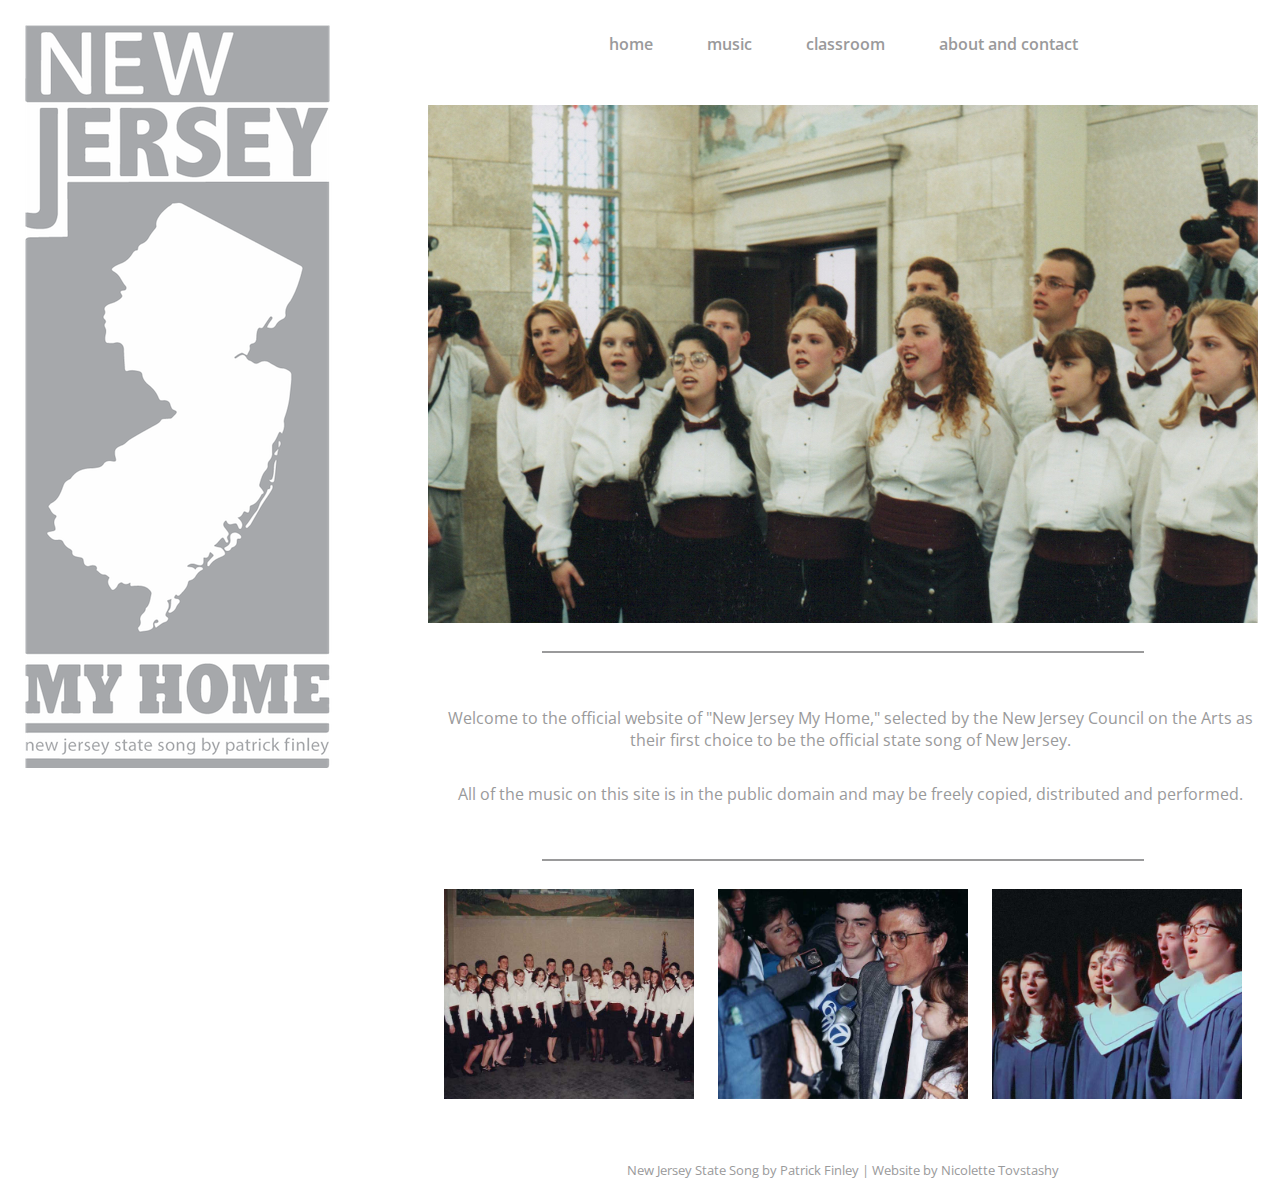
<file: index.html>
<!DOCTYPE html>
<html>
 <head>
  <meta charset="UTF-8">
   <meta name="viewport" content="width=device-width, initial-scale=1">  
  <title>New Jersey My Home</title>
  <link href='https://fonts.googleapis.com/css?family=Open+Sans:400,300italic,300,400italic,600,600italic,700,700italic,800,800italic' rel='stylesheet' type='text/css'>
  <link rel="stylesheet" href="../main.css" type="text/css">
   <link rel='shortcut icon' type='image/x-icon' href='/favicon.ico' />
 </head>
 <body>
  <div id="all">
    <div class="inflow">
      <div class="positioner"><!-- may not be needed: see notes below-->
        <div class="fixed"><img src="../images/njmhlogorev.png"></div>
      </div>
    </div>
<!--      <div id="banner">
        <img id="njmhlogorev" src="../images/njmhlogorev.png">
      </div> -->
      <div id="spacer">
      </div>
      <div id="content">    
        <div id="navbar">
          <ul>
            <li><a href="index.html">home</a></li>
            <li><a href="music.html">music</a></li>
            <li><a href="classroom.html">classroom</a></li>
            <li><a href="contact.html">about and contact</a></li>
          </ul>
        </div>

          <img id="imgdiv" src="../images/sliderimg3.jpg">

          <hr>
          <div id="welcometxt">
            <p>Welcome to the official website of "New Jersey My Home," selected by the New Jersey Council on the Arts as their first choice to be the official state song of New Jersey.</p>

            <p>All of the music on this site is in the public domain and may be freely copied, distributed and performed.</p>
          </div>
          <hr>

          <div id="threeimgs">
            <div>
              <img class="threeimgs" src="../images/group.jpg">             
            </div>
            <div>
              <img class="threeimgs" src="../images/Untitled-1.jpg">           
            </div>
            <div>
              <img class="threeimgs" src="../images/Untitled-4.jpg">
            </div>
          </div>
        <div id="footer">
        <p>New Jersey State Song by Patrick Finley  |  Website by Nicolette Tovstashy</p>
        </div>
      </div>
    </div>
 </body>
</html>
</file>
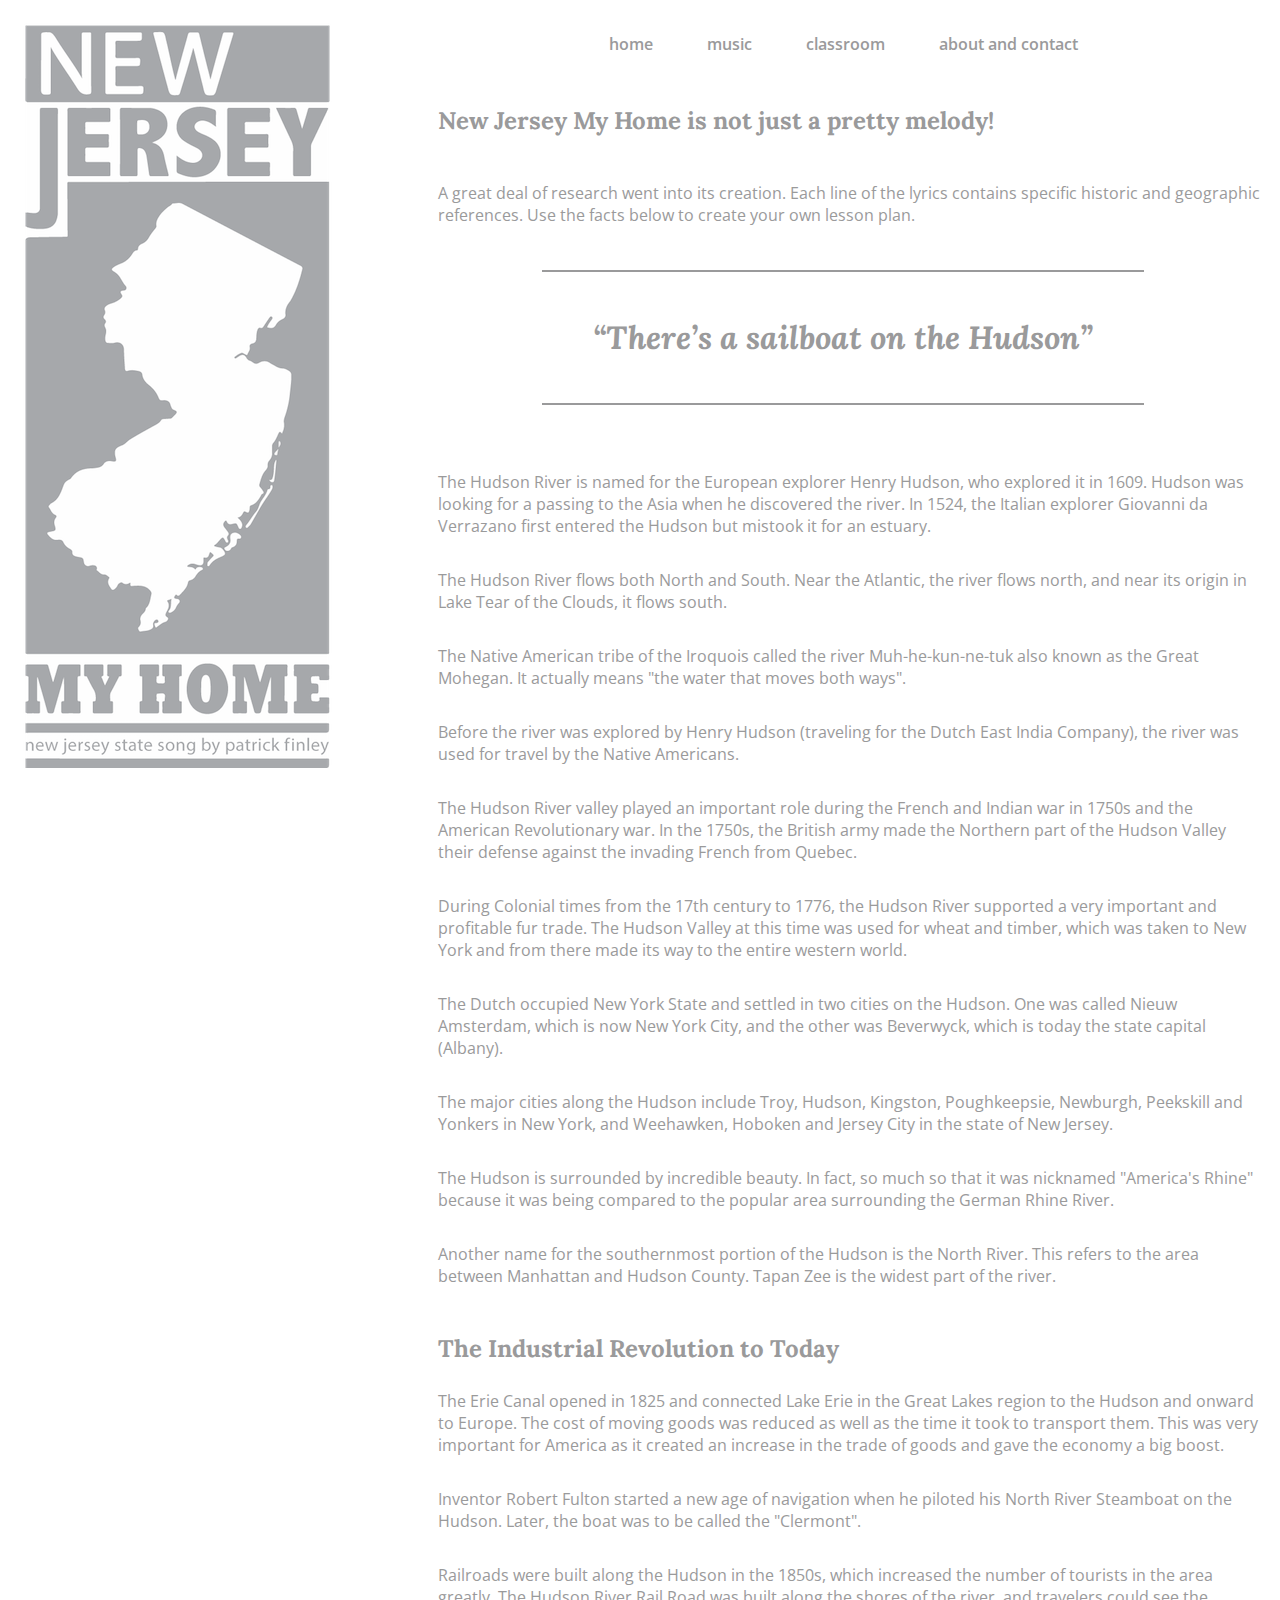
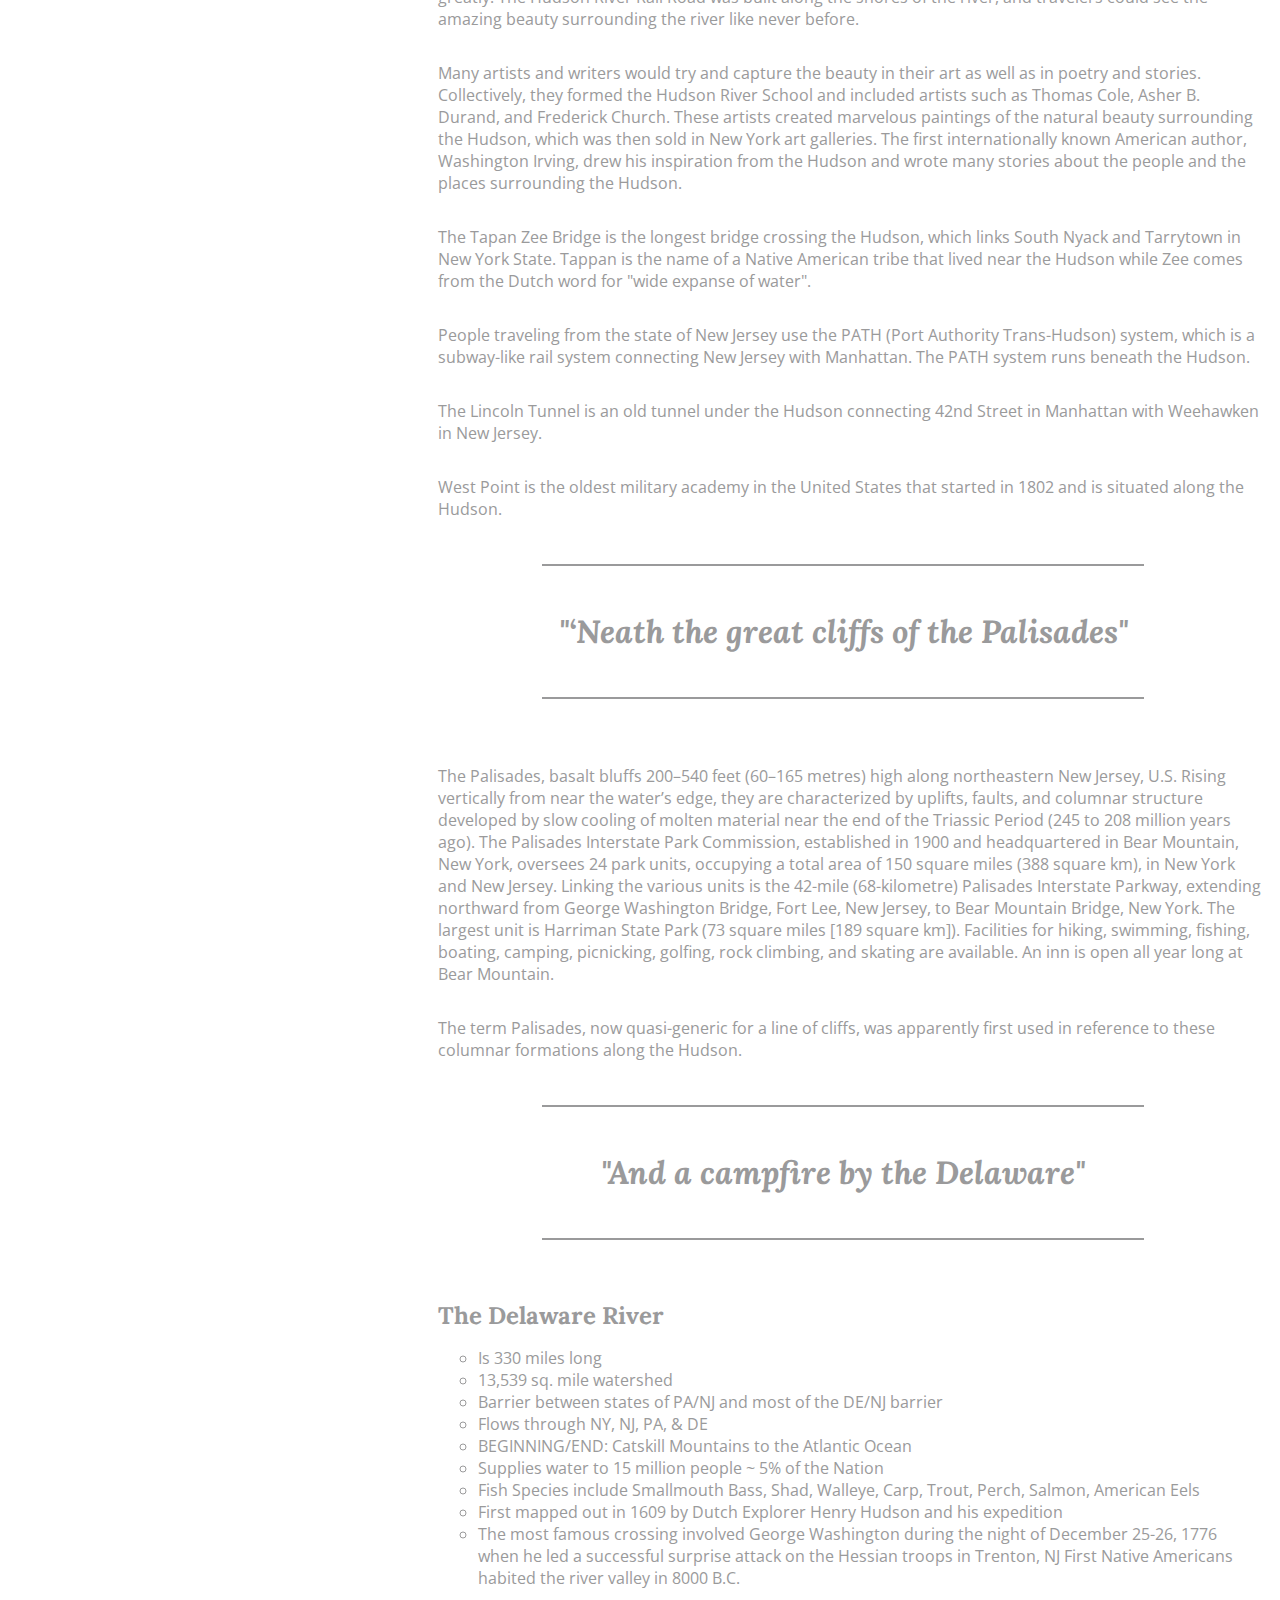
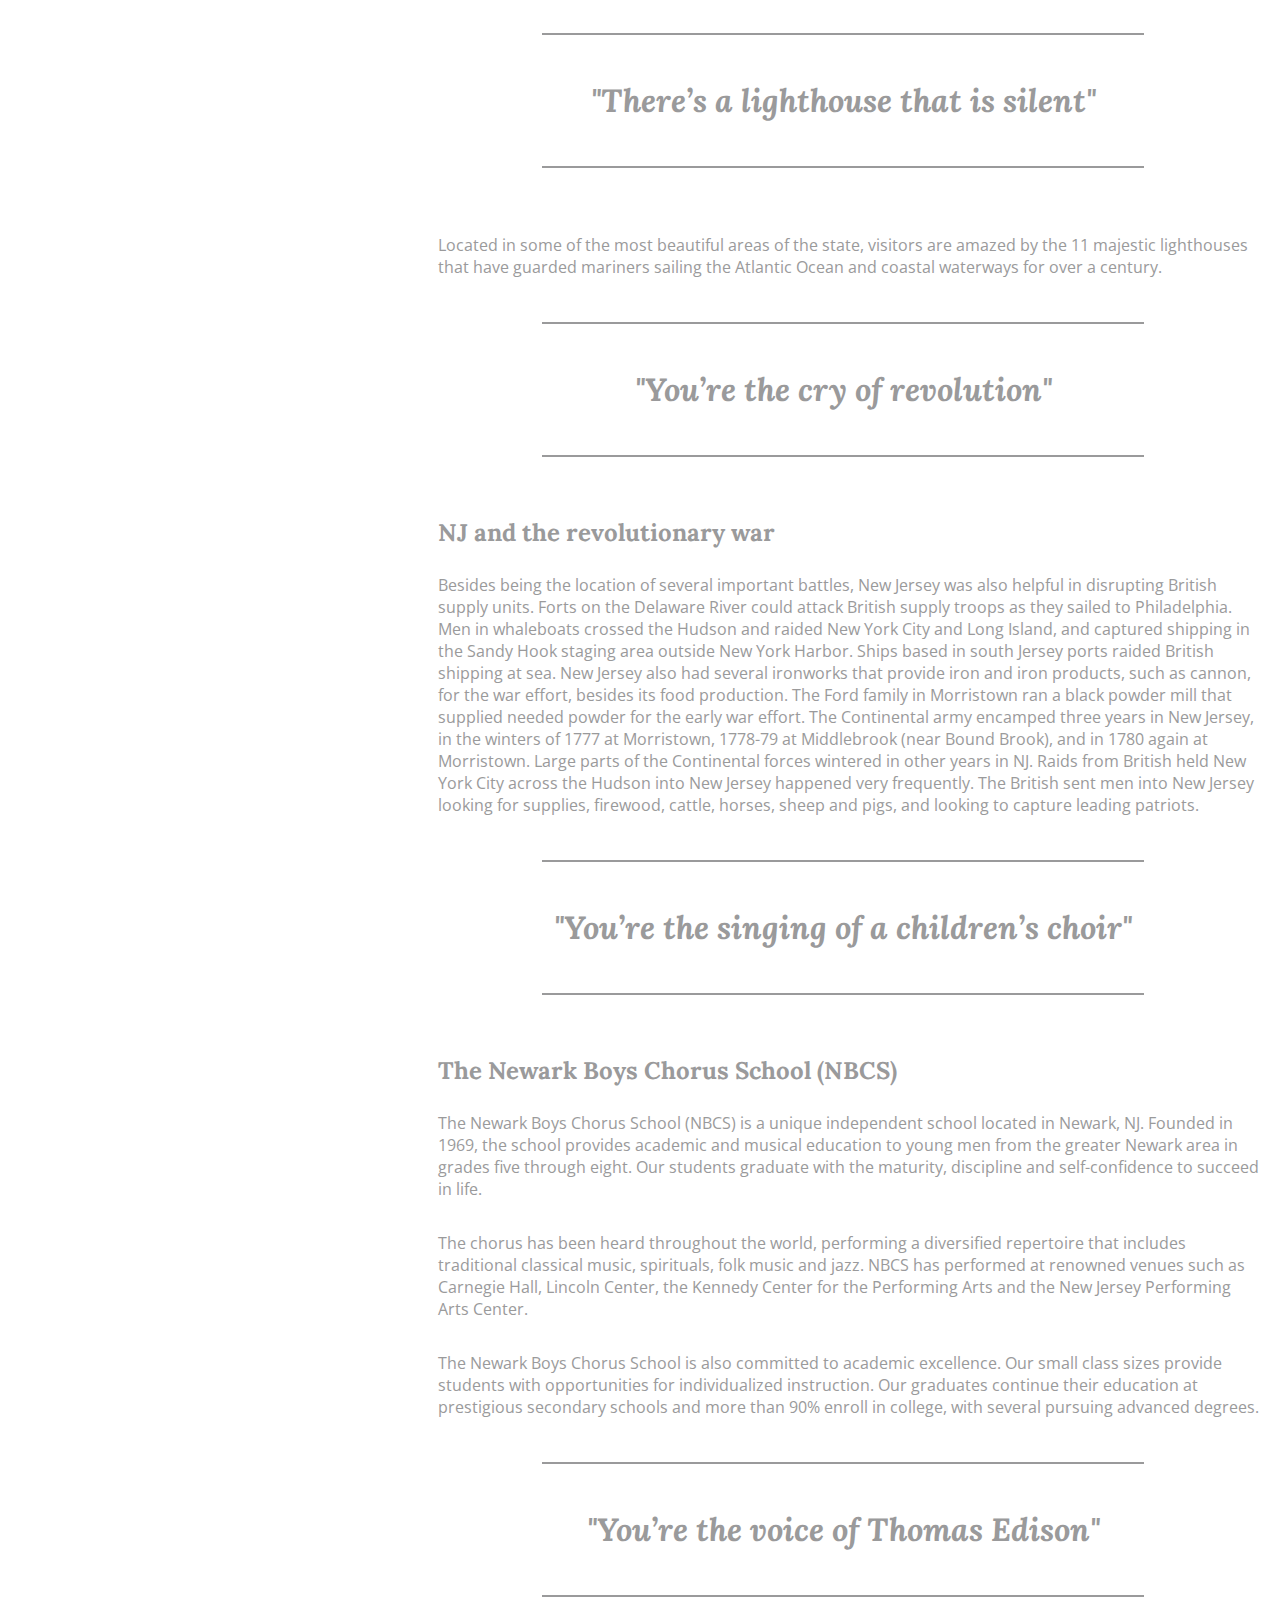
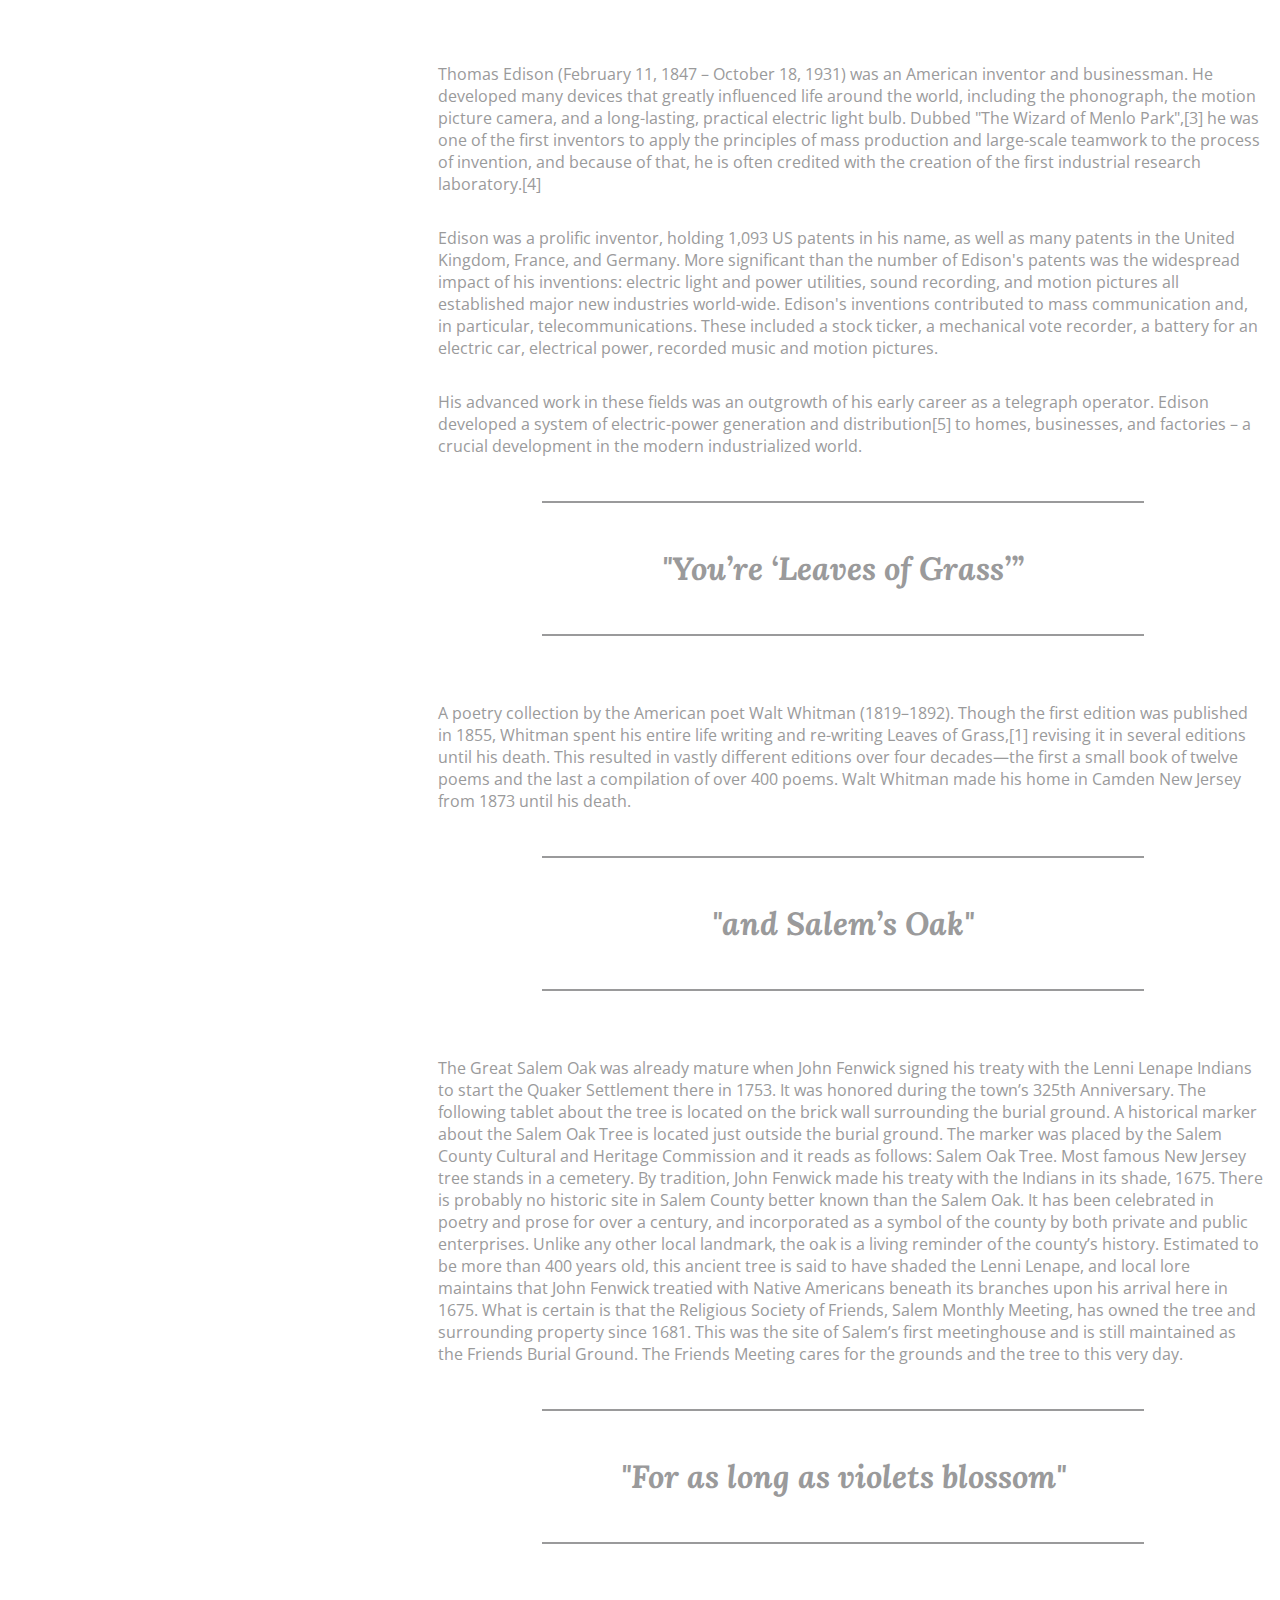
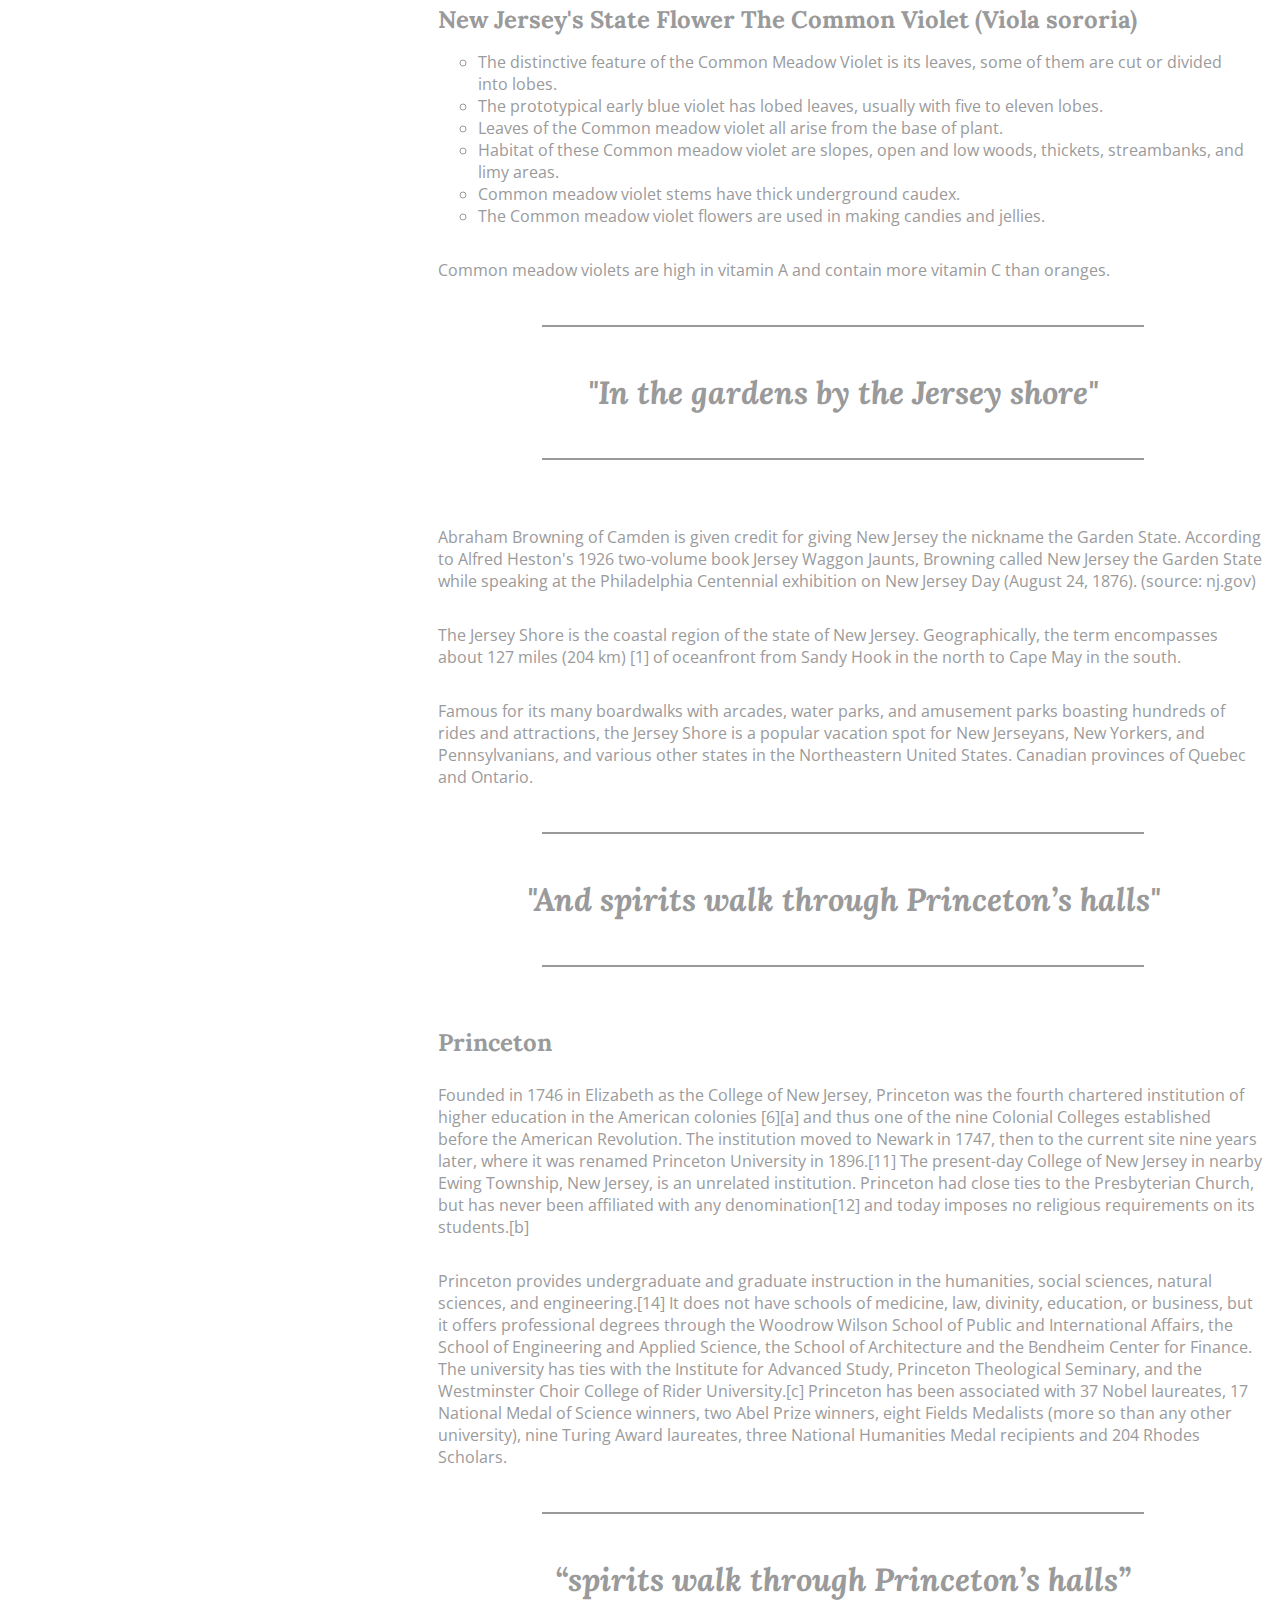
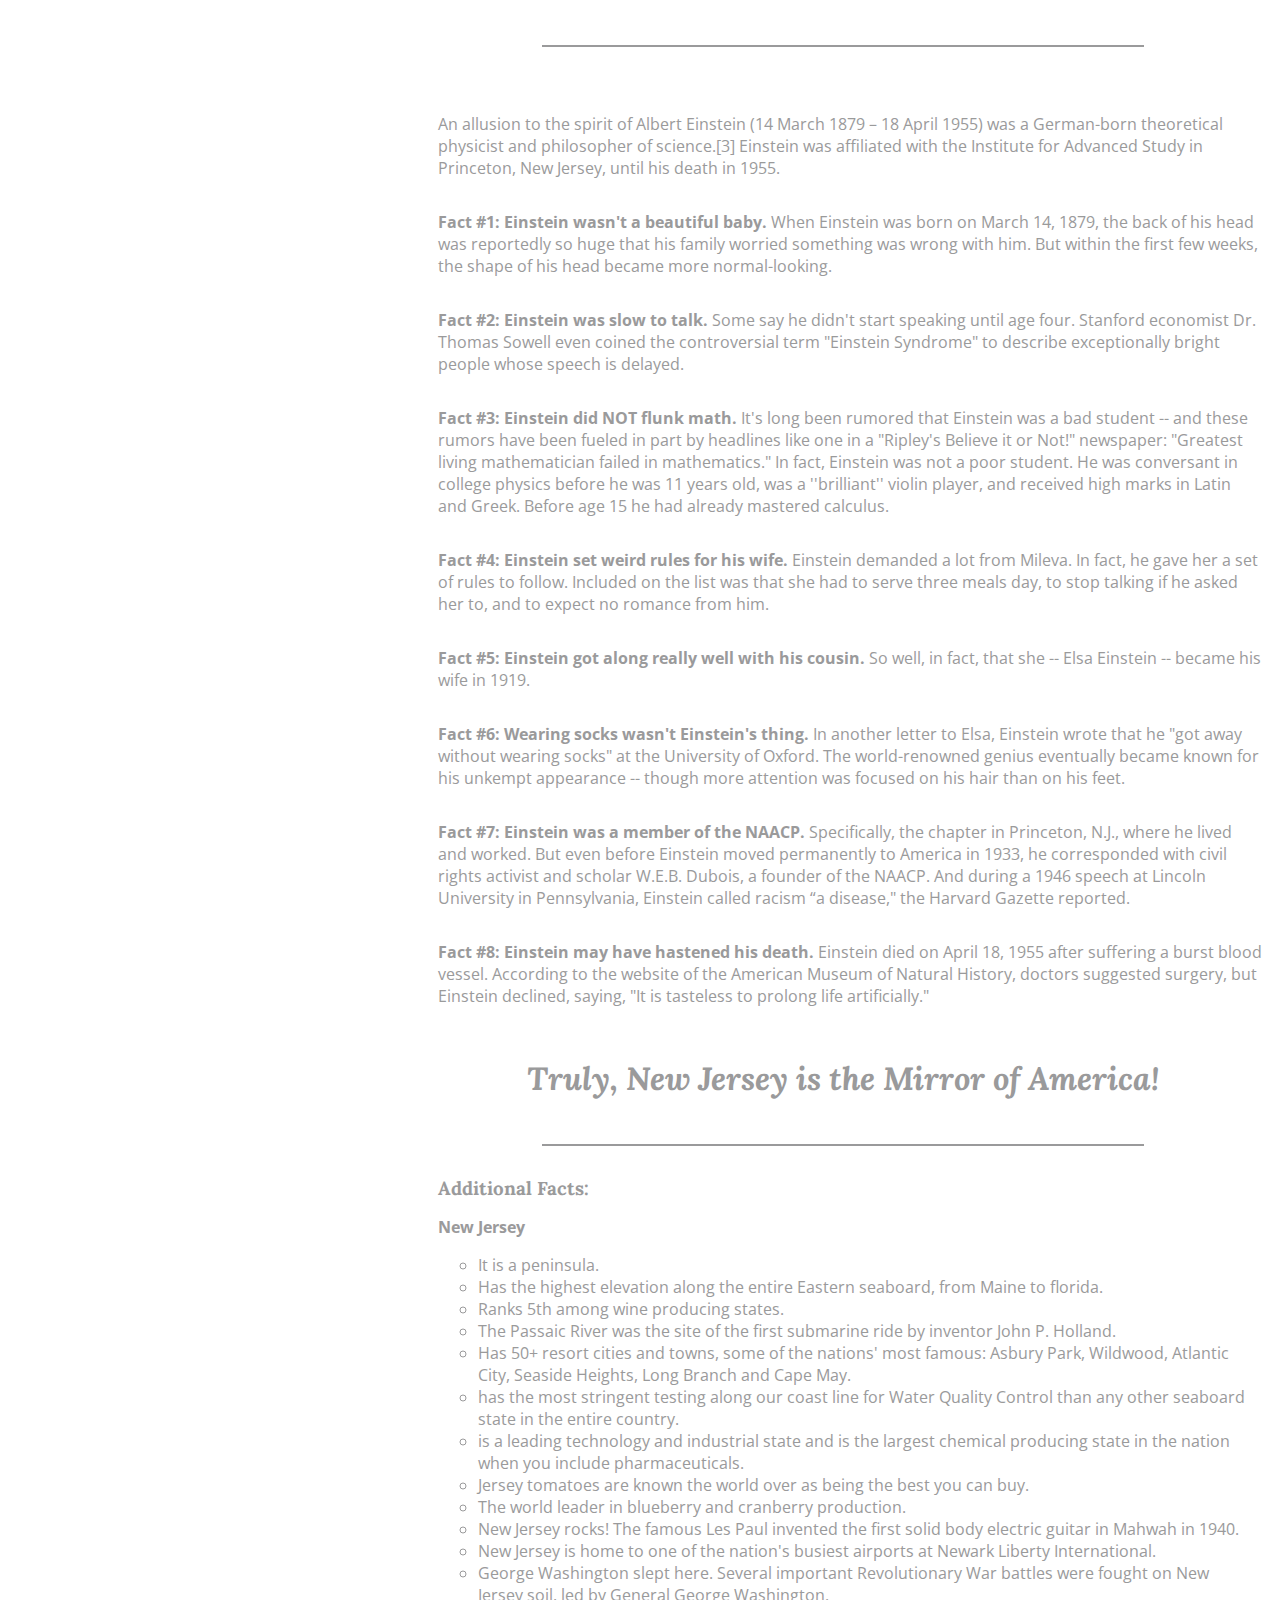
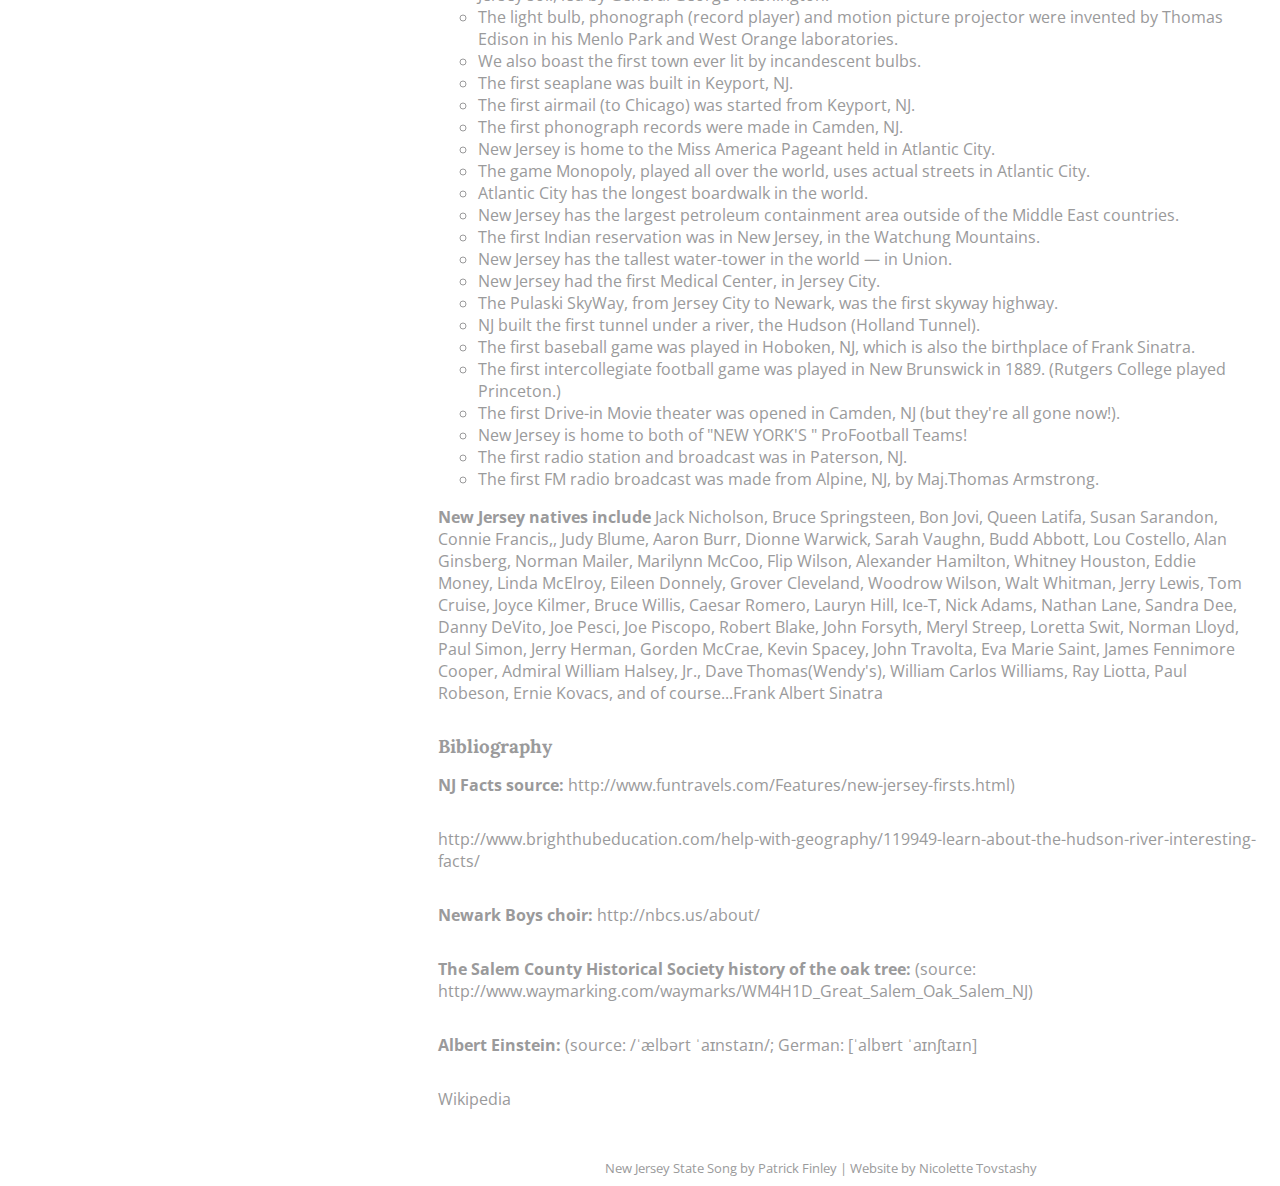
<file: classroom.html>
<!DOCTYPE html>
<html>
 <head>
  <meta charset="UTF-8">
   <meta name="viewport" content="width=device-width, initial-scale=1">
  <title>New Jersey My Home</title>
  <link href='https://fonts.googleapis.com/css?family=Open+Sans:400,300italic,300,400italic,600,600italic,700,700italic,800,800italic' rel='stylesheet' type='text/css'>
  <link href='https://fonts.googleapis.com/css?family=Lora:400,400italic,700,700italic' rel='stylesheet' type='text/css'>
  <link rel="stylesheet" href="../classroom.css" type="text/css">
   
 </head>
 <body>
  <div id="all">
    <div class="inflow">
      <div class="positioner"><!-- may not be needed: see notes below-->
        <div class="fixed"><img id="njmhlogorev" src="../images/njmhlogorev.png"></div>
      </div>
    </div>
      <div id="content">    
        <div id="navbar">
          <ul>
            <li><a href="index.html">home</a></li>
            <li><a href="music.html">music</a></li>
            <li><a href="classroom.html">classroom</a></li>
            <li><a href="contact.html">about and contact</a></li>
          </ul>
        </div>

          <div id="fortheclassroom">
        <h4 class=superspecial> New Jersey My Home is not just a pretty melody! </h4>
<div class="blurb">            

<p> A great deal of research went into its creation.  Each line of the lyrics contains specific historic and geographic references.  Use the facts below to create your own lesson plan. </p>
            </div>
<hr>
  <h6> “There’s a sailboat on the Hudson” </h6>
<hr>
<div class="blurb">            
<p>The Hudson River is named for the European explorer Henry Hudson, who explored it in 1609. Hudson was looking for a passing to the Asia when he discovered the river. In 1524, the Italian explorer Giovanni da Verrazano first entered the Hudson but mistook it for an estuary.</p>
<p>The Hudson River flows both North and South. Near the Atlantic, the river flows north, and near its origin in Lake Tear of the Clouds, it flows south.</p>
<p>The Native American tribe of the Iroquois called the river Muh-he-kun-ne-tuk also known as the Great Mohegan. It actually means "the water that moves both ways".</p>
<p>Before the river was explored by Henry Hudson (traveling for the Dutch East India Company), the river was used for travel by the Native Americans.</p>
<p>The Hudson River valley played an important role during the French and Indian war in 1750s and the American Revolutionary war. In the 1750s, the British army made the Northern part of the Hudson Valley their defense against the invading French from Quebec.</p>
<p>During Colonial times from the 17th century to 1776, the Hudson River supported a very important and profitable fur trade. The Hudson Valley at this time was used for wheat and timber, which was taken to New York and from there made its way to the entire western world.</p>
<p>The Dutch occupied New York State and settled in two cities on the Hudson. One was called Nieuw Amsterdam, which is now New York City, and the other was Beverwyck, which is today the state capital (Albany).</p>
<p>The major cities along the Hudson include Troy, Hudson, Kingston, Poughkeepsie, Newburgh, Peekskill and Yonkers in New York, and Weehawken, Hoboken and Jersey City in the state of New Jersey.</p>
<p>The Hudson is surrounded by incredible beauty. In fact, so much so that it was nicknamed "America's Rhine" because it was being compared to the popular area surrounding the German Rhine River.</p>
<p>Another name for the southernmost portion of the Hudson is the North River. This refers to the area between Manhattan and Hudson County. Tapan Zee is the widest part of the river.</p>
  
<h4> The Industrial Revolution to Today </h4>
<p> The Erie Canal opened in 1825 and connected Lake Erie in the Great Lakes region to the Hudson and onward to Europe. The cost of moving goods was reduced as well as the time it took to transport them. This was very important for America as it created an increase in the trade of goods and gave the economy a big boost. </p>
<p> Inventor Robert Fulton started a new age of navigation when he piloted his North River Steamboat on the Hudson. Later, the boat was to be called the "Clermont".</p>
<p>Railroads were built along the Hudson in the 1850s, which increased the number of tourists in the area greatly. The Hudson River Rail Road was built along the shores of the river, and travelers could see the amazing beauty surrounding the river like never before.</p>
<p>Many artists and writers would try and capture the beauty in their art as well as in poetry and stories. Collectively, they formed the Hudson River School and included artists such as Thomas Cole, Asher B. Durand, and Frederick Church. These artists created marvelous paintings of the natural beauty surrounding the Hudson, which was then sold in New York art galleries. The first internationally known American author, Washington Irving, drew his inspiration from the Hudson and wrote many stories about the people and the places surrounding the Hudson.</p>
<p>The Tapan Zee Bridge is the longest bridge crossing the Hudson, which links South Nyack and Tarrytown in New York State. Tappan is the name of a Native American tribe that lived near the Hudson while Zee comes from the Dutch word for "wide expanse of water".</p>
<p>People traveling from the state of New Jersey use the PATH (Port Authority Trans-Hudson) system, which is a subway-like rail system connecting New Jersey with Manhattan. The PATH system runs beneath the Hudson.</p>
<p>The Lincoln Tunnel is an old tunnel under the Hudson connecting 42nd Street in Manhattan with Weehawken in New Jersey.</p>
<p>West Point is the oldest military academy in the United States that started in 1802 and is situated along the Hudson.</p>
            </div>

<hr>
  <h6> "‘Neath the great cliffs of the Palisades" </h6>
<hr>
      
            <div class="blurb">            
<p> The Palisades, basalt bluffs 200–540 feet (60–165 metres) high along  northeastern New Jersey, U.S. Rising vertically from near the water’s edge, they are characterized by uplifts, faults, and columnar structure developed by slow cooling of molten material near the end of the Triassic Period (245 to 208 million years ago). The Palisades Interstate Park Commission, established in 1900 and headquartered in Bear Mountain, New York, oversees 24 park units, occupying a total area of 150 square miles (388 square km), in New York and New Jersey. Linking the various units is the 42-mile (68-kilometre) Palisades Interstate Parkway, extending northward from George Washington Bridge, Fort Lee, New Jersey, to Bear Mountain Bridge, New York. The largest unit is Harriman State Park (73 square miles [189 square km]). Facilities for hiking, swimming, fishing, boating, camping, picnicking, golfing, rock climbing, and skating are available. An inn is open all year long at Bear Mountain.
<p>The term Palisades, now quasi-generic for a line of cliffs, was apparently first used in reference to these columnar formations along the Hudson.</p>
</div>            

<hr>
  <h6> "And a campfire by the Delaware" </h6>
<hr>
  
  <div class="blurb">                
<h4 class="special"> The Delaware River </h4>
  <ul>
    <li>Is 330 miles long</li>
    <li>13,539 sq. mile watershed</li>
    <li>Barrier between states of PA/NJ and most of the DE/NJ barrier</li>
    <li>Flows through NY, NJ, PA, & DE</li>
    <li>BEGINNING/END: Catskill Mountains to the Atlantic Ocean</li>
    <li>Supplies water to 15 million people ~ 5% of the Nation</li>
    <li>Fish Species include Smallmouth Bass, Shad, Walleye, Carp, Trout, Perch, Salmon, American Eels</li>
    <li>First mapped out in 1609 by Dutch Explorer Henry Hudson and his expedition</li>
    <li>The most famous crossing involved George Washington during the night of December 25-26, 1776 when he led a successful surprise attack on the Hessian troops in Trenton, NJ
      First Native Americans habited the river valley in 8000 B.C.</li>
  </ul>
         
    </div>            
<hr>
  <h6>"There’s a lighthouse that is silent"</h6>
<hr>

            <div class="blurb">            
<p>Located in some of the most beautiful areas of the state, visitors are amazed by the 11 majestic lighthouses that have guarded mariners sailing the Atlantic Ocean and coastal waterways for over a century.</p>
            </div>
<hr>
  <h6>"You’re the cry of revolution"</h6>
<hr>
 <div class="blurb">                       
<h4 class="special"> NJ and the revolutionary war </h4>
<p> Besides being the location of several important battles, New Jersey was also helpful in disrupting British supply units. Forts on the Delaware River could attack British supply troops as they sailed to Philadelphia. Men in whaleboats crossed the Hudson and raided New York City and Long Island, and captured shipping in the Sandy Hook staging area outside New York Harbor. Ships based in south Jersey ports raided British shipping at sea. New Jersey also had several ironworks that provide iron and iron products, such as cannon, for the war effort, besides its food production. The Ford family in Morristown ran a black powder mill that supplied needed powder for the early war effort. The Continental army encamped three years in New Jersey, in the winters of 1777 at Morristown, 1778-79 at Middlebrook (near Bound Brook), and in 1780 again at Morristown. Large parts of the Continental forces wintered in other years in NJ. Raids from British held New York City across the Hudson into New Jersey happened very frequently. The British sent men into New Jersey looking for supplies, firewood, cattle, horses, sheep and pigs, and looking to capture leading patriots. </p>
            </div>
<hr>
  <h6>"You’re the singing of a children’s choir"</h6>
<hr>
       <div class="blurb">            
     
<h4 class="special"> The Newark Boys Chorus School (NBCS) </h4>
<p> The Newark Boys Chorus School (NBCS) is a unique independent school located in Newark, NJ. Founded in 1969, the school provides academic and musical education to young men from the greater Newark area in grades five through eight. Our students graduate with the maturity, discipline and self-confidence to succeed in life.</p>
<p>The chorus has been heard throughout the world, performing a diversified repertoire that includes traditional classical music, spirituals, folk music and jazz. NBCS has performed at renowned venues such as Carnegie Hall, Lincoln Center, the Kennedy Center for the Performing Arts and the New Jersey Performing Arts Center.</p>
<p>The Newark Boys Chorus School is also committed to academic excellence. Our small class sizes provide students with opportunities for individualized instruction. Our graduates continue their education at prestigious secondary schools and more than 90% enroll in college, with several pursuing advanced degrees.</p>
            </div>

<hr>
  <h6>"You’re the voice of Thomas Edison"</h6>
<hr>
  <div class="blurb">            
          
<p>Thomas Edison (February 11, 1847 – October 18, 1931) was an American inventor and businessman. He developed many devices that greatly influenced life around the world, including the phonograph, the motion picture camera, and a long-lasting, practical electric light bulb. Dubbed "The Wizard of Menlo Park",[3] he was one of the first inventors to apply the principles of mass production and large-scale teamwork to the process of invention, and because of that, he is often credited with the creation of the first industrial research laboratory.[4]</p>
<p>Edison was a prolific inventor, holding 1,093 US patents in his name, as well as many patents in the United Kingdom, France, and Germany. More significant than the number of Edison's patents was the widespread impact of his inventions: electric light and power utilities, sound recording, and motion pictures all established major new industries world-wide. Edison's inventions contributed to mass communication and, in particular, telecommunications. These included a stock ticker, a mechanical vote recorder, a battery for an electric car, electrical power, recorded music and motion pictures.</p>
<p>His advanced work in these fields was an outgrowth of his early career as a telegraph operator. Edison developed a system of electric-power generation and distribution[5] to homes, businesses, and factories – a crucial development in the modern industrialized world.</p>
            </div>
<hr>            
  <h6>"You’re ‘Leaves of Grass’”</h6>
<hr>
  <div class="blurb">            
          
<p> A poetry collection by the American poet Walt Whitman (1819–1892). Though the first edition was published in 1855, Whitman spent his entire life writing and re-writing Leaves of Grass,[1] revising it in several editions until his death. This resulted in vastly different editions over four decades—the first a small book of twelve poems and the last a compilation of over 400 poems.  Walt Whitman made his home in Camden New Jersey from 1873 until his death. </p>
            </div>
<hr>            
  <h6>"and Salem’s Oak"</h6>
<hr>
     <div class="blurb">            
       
<p>The Great Salem Oak was already mature when John Fenwick signed his treaty with the Lenni Lenape Indians to start the Quaker Settlement there in 1753. It was honored during the town’s 325th Anniversary.
The following tablet about the tree is located on the brick wall surrounding the burial ground.
A historical marker about the Salem Oak Tree is located just outside the burial ground. The marker was placed by the Salem County Cultural and Heritage Commission and it reads as follows:
Salem Oak Tree. Most famous New Jersey tree stands in a cemetery. By tradition, John Fenwick made his treaty with the Indians in its shade, 1675.
There is probably no historic site in Salem County better known than the Salem Oak. It has been celebrated in poetry and prose for over a century, and incorporated as a symbol of the county by both private and public enterprises.
Unlike any other local landmark, the oak is a living reminder of the county’s history. Estimated to be more than 400 years old, this ancient tree is said to have shaded the Lenni Lenape, and local lore maintains that John Fenwick treatied with Native Americans beneath its branches upon his arrival here in 1675. What is certain is that the Religious Society of Friends, Salem Monthly Meeting, has owned the tree and surrounding property since 1681. This was the site of Salem’s first meetinghouse and is still maintained as the Friends Burial Ground. The Friends Meeting cares for the grounds and the tree to this very day.</p>
            </div>
<hr>
  <h6>"For as long as violets blossom"</h6>
<hr>

            <div class="blurb">                        
<h4 class="special">New Jersey's State Flower
The Common Violet
(Viola sororia)</h4>
  <ul>
<li>The distinctive feature of the Common Meadow Violet is its leaves, some of them are cut or divided into lobes.</li>
<li>The prototypical early blue violet has lobed leaves, usually with five to eleven lobes.</li>
<li>Leaves of the Common meadow violet all arise from the base of plant.</li>
<li>Habitat of these Common meadow violet are slopes, open and low woods, thickets, streambanks, and limy areas.</li>
<li>Common meadow violet stems have thick underground caudex.</li>
<li>The Common meadow violet flowers are used in making candies and jellies.</li>
  </ul>
<p>Common meadow violets are high in vitamin A and contain more vitamin C than oranges.</p>
            </div>

<hr>
  <h6>"In the gardens by the Jersey shore"</h6>
<hr> 
      
            <div class="blurb">            
<p>Abraham Browning of Camden is given credit for giving New Jersey the nickname the Garden State. According to Alfred Heston's 1926 two-volume book Jersey Waggon Jaunts, Browning called New Jersey the Garden State while speaking at the Philadelphia Centennial exhibition on New Jersey Day (August 24, 1876). (source: nj.gov)</p>

<p>The Jersey Shore is the coastal region of the state of New Jersey. Geographically, the term encompasses about 127 miles (204 km) [1] of oceanfront from Sandy Hook in the north to Cape May in the south. </p>
            
<p>Famous for its many boardwalks with arcades, water parks, and amusement parks boasting hundreds of rides and attractions, the Jersey Shore is a popular vacation spot for New Jerseyans, New Yorkers, and Pennsylvanians, and various other states in the Northeastern United States. Canadian provinces of Quebec and Ontario.</p>
            </div>
            
<hr>
  <h6>"And spirits walk through Princeton’s halls"</h6>
<hr>
            
     <div class="blurb">                   
  <h4 class="special">Princeton</h4>
<p> Founded in 1746 in Elizabeth as the College of New Jersey, Princeton was the fourth chartered institution of higher education in the American colonies [6][a] and thus one of the nine Colonial Colleges established before the American Revolution. The institution moved to Newark in 1747, then to the current site nine years later, where it was renamed Princeton University in 1896.[11] The present-day College of New Jersey in nearby Ewing Township, New Jersey, is an unrelated institution. Princeton had close ties to the Presbyterian Church, but has never been affiliated with any denomination[12] and today imposes no religious requirements on its students.[b]</p>
<p>Princeton provides undergraduate and graduate instruction in the humanities, social sciences, natural sciences, and engineering.[14] It does not have schools of medicine, law, divinity, education, or business, but it offers professional degrees through the Woodrow Wilson School of Public and International Affairs, the School of Engineering and Applied Science, the School of Architecture and the Bendheim Center for Finance. The university has ties with the Institute for Advanced Study, Princeton Theological Seminary, and the Westminster Choir College of Rider University.[c] Princeton has been associated with 37 Nobel laureates, 17 National Medal of Science winners, two Abel Prize winners, eight Fields Medalists (more so than any other university), nine Turing Award laureates, three National Humanities Medal recipients and 204 Rhodes Scholars.</p>
            </div>

<hr>
  <h6>“spirits walk through Princeton’s halls”</h6> 
<hr>
<div class="blurb">            
            <p> An allusion to the spirit of Albert Einstein (14 March 1879 – 18 April 1955) was a German-born theoretical physicist and philosopher of science.[3] 
Einstein was affiliated with the Institute for Advanced Study in Princeton, New Jersey, until his death in 1955.</p>

<p><strong>Fact #1: Einstein wasn't a beautiful baby.</strong> When Einstein was born on March 14, 1879, the back of his head was reportedly so huge that his family worried something was wrong with him. But within the first few weeks, the shape of his head became more normal-looking.</p>
<p><strong>Fact #2: Einstein was slow to talk.</strong> Some say he didn't start speaking until age four. Stanford economist Dr. Thomas Sowell even coined the controversial term "Einstein Syndrome" to describe exceptionally bright people whose speech is delayed.</p>
<p><strong>Fact #3: Einstein did NOT flunk math.</strong> It's long been rumored that Einstein was a bad student -- and these rumors have been fueled in part by headlines like one in a "Ripley's Believe it or Not!" newspaper: "Greatest living mathematician failed in mathematics." In fact, Einstein was not a poor student. He was conversant in college physics before he was 11 years old, was a ''brilliant'' violin player, and received high marks in Latin and Greek. Before age 15 he had already mastered calculus.</p>
<p><strong>Fact #4: Einstein set weird rules for his wife.</strong> Einstein demanded a lot from Mileva. In fact, he gave her a set of rules to follow. Included on the list was that she had to serve three meals day, to stop talking if he asked her to, and to expect no romance from him.</p>
<p><strong>Fact #5: Einstein got along really well with his cousin.</strong> So well, in fact, that she -- Elsa Einstein -- became his wife in 1919.</p>
<p><strong>Fact #6: Wearing socks wasn't Einstein's thing.</strong> In another letter to Elsa, Einstein wrote that he "got away without wearing socks" at the University of Oxford. The world-renowned genius eventually became known for his unkempt appearance -- though more attention was focused on his hair than on his feet.</p>
<p><strong>Fact #7: Einstein was a member of the NAACP.</strong> Specifically, the chapter in Princeton, N.J., where he lived and worked. But even before Einstein moved permanently to America in 1933, he corresponded with civil rights activist and scholar W.E.B. Dubois, a founder of the NAACP. And during a 1946 speech at Lincoln University in Pennsylvania, Einstein called racism “a disease," the Harvard Gazette reported.</p>
<p><strong>Fact #8: Einstein may have hastened his death.</strong> Einstein died on April 18, 1955 after suffering a burst blood vessel. According to the website of the American Museum of Natural History, doctors suggested surgery, but Einstein declined, saying, "It is tasteless to prolong life artificially."</p>
            </div>
    
<h6>Truly, New Jersey is the Mirror of America!</h6>
<hr id="endhr">

<h3>Additional Facts:</h3>

            <p class='no'><strong>New Jersey</strong></p>
  <ul>
    <li>It is a peninsula.</li>
    <li>Has the highest elevation along the entire Eastern seaboard, from Maine to florida.</li>
    <li>Ranks 5th among wine producing states.</li>
<li>The Passaic River was the site of the first submarine ride by inventor John P. Holland.</li>
<li>Has 50+ resort cities and towns, some of the nations' most famous: Asbury Park, Wildwood, Atlantic City, Seaside Heights, Long Branch and Cape May.</li>
<li>has the most stringent testing along our coast line for Water Quality Control than any other seaboard state in the entire country.</li>
<li>is a leading technology and industrial state and is the largest chemical producing state in  the nation when you include pharmaceuticals.</li>
<li>Jersey tomatoes are known the world over as being the best you can buy.</li>
<li>The world leader in blueberry and cranberry production.</li>
<li>New Jersey rocks! The famous Les Paul invented the first solid body electric guitar in Mahwah in 1940.</li>
<li>New Jersey is home to one of the nation's busiest airports at Newark Liberty International.</li>
<li>George Washington slept here. Several important Revolutionary War battles were fought on New Jersey soil, led by General George Washington.</li>
<li>The light bulb, phonograph (record player) and motion picture projector were invented by Thomas Edison in his Menlo Park and West Orange laboratories.</li>
<li>We also boast the first town ever lit by incandescent bulbs.</li> 
<li>The first seaplane was built in Keyport, NJ.</li>
<li>The first airmail (to Chicago) was started from Keyport, NJ.</li>
<li>The first phonograph records were made in Camden, NJ.</li>
<li>New Jersey is home to the Miss America Pageant held in Atlantic City.</li>
<li>The game Monopoly, played all over the world, uses actual streets in Atlantic City.</li>
<li>Atlantic City has the longest boardwalk in the world.</li>
<li>New Jersey has the largest petroleum containment area outside of the Middle East countries.</li>
<li>The first Indian reservation was in New Jersey, in the Watchung Mountains.</li>
<li>New Jersey has the tallest water-tower in the world &mdash; in Union.</li>
<li>New Jersey had the first Medical Center, in Jersey City.</li>
<li>The Pulaski SkyWay, from Jersey City to Newark, was the first skyway highway.</li> 
<li>NJ built the first tunnel under a river, the Hudson (Holland Tunnel).</li>
<li>The first baseball game was played in Hoboken, NJ, which is also the birthplace of Frank Sinatra.</li>
<li>The first intercollegiate football game was played in New Brunswick in 1889. (Rutgers College played Princeton.)</li>
<li>The first Drive-in Movie theater was opened in Camden, NJ (but they're all gone now!).</li>
<li>New Jersey is home to both of "NEW YORK'S " ProFootball Teams!</li>
<li>The first radio station and broadcast was in Paterson, NJ.</li>
<li>The first FM radio broadcast was made from Alpine, NJ, by Maj.Thomas Armstrong.</li>
  </ul>

  <strong>New Jersey natives include</strong> Jack Nicholson, Bruce Springsteen,  Bon Jovi, Queen Latifa, Susan Sarandon, Connie Francis,, Judy Blume, Aaron Burr, Dionne Warwick, Sarah Vaughn, Budd Abbott, Lou Costello, Alan Ginsberg, Norman Mailer, Marilynn McCoo, Flip Wilson, Alexander Hamilton, Whitney Houston, Eddie Money, Linda McElroy, Eileen Donnely, Grover Cleveland, Woodrow Wilson, Walt Whitman, Jerry Lewis, Tom Cruise, Joyce Kilmer, Bruce Willis, Caesar Romero, Lauryn Hill, Ice-T, Nick  Adams, Nathan Lane, Sandra Dee, Danny DeVito, Joe Pesci, Joe Piscopo, Robert Blake, John Forsyth, Meryl Streep, Loretta Swit, Norman Lloyd, Paul Simon, Jerry Herman, Gorden McCrae, Kevin Spacey, John Travolta, Eva Marie Saint, James Fennimore Cooper, Admiral William Halsey, Jr., Dave Thomas(Wendy's), William Carlos Williams, Ray Liotta, Paul Robeson, Ernie Kovacs, and of course...Frank Albert Sinatra 





  <h3>Bibliography</h3>

<p> <strong>NJ Facts source:</strong> http://www.funtravels.com/Features/new-jersey-firsts.html)</p>

<p>http://www.brighthubeducation.com/help-with-geography/119949-learn-about-the-hudson-river-interesting-facts/</p>

<p><strong>Newark Boys choir:</strong> http://nbcs.us/about/</p>
<p><strong>The Salem County Historical Society history of the oak tree:</strong> (source: 
http://www.waymarking.com/waymarks/WM4H1D_Great_Salem_Oak_Salem_NJ)</p>
<p><strong>Albert Einstein:</strong> (source: /ˈælbərt ˈaɪnstaɪn/; German: [ˈalbɐrt ˈaɪnʃtaɪn]</p>

<p>Wikipedia</p>
          </div>
        <div id="footer">
        <p>New Jersey State Song by Patrick Finley  |  Website by Nicolette Tovstashy</p>
        </div>
      </div>
    </div>
 </body>
</html>
</file>
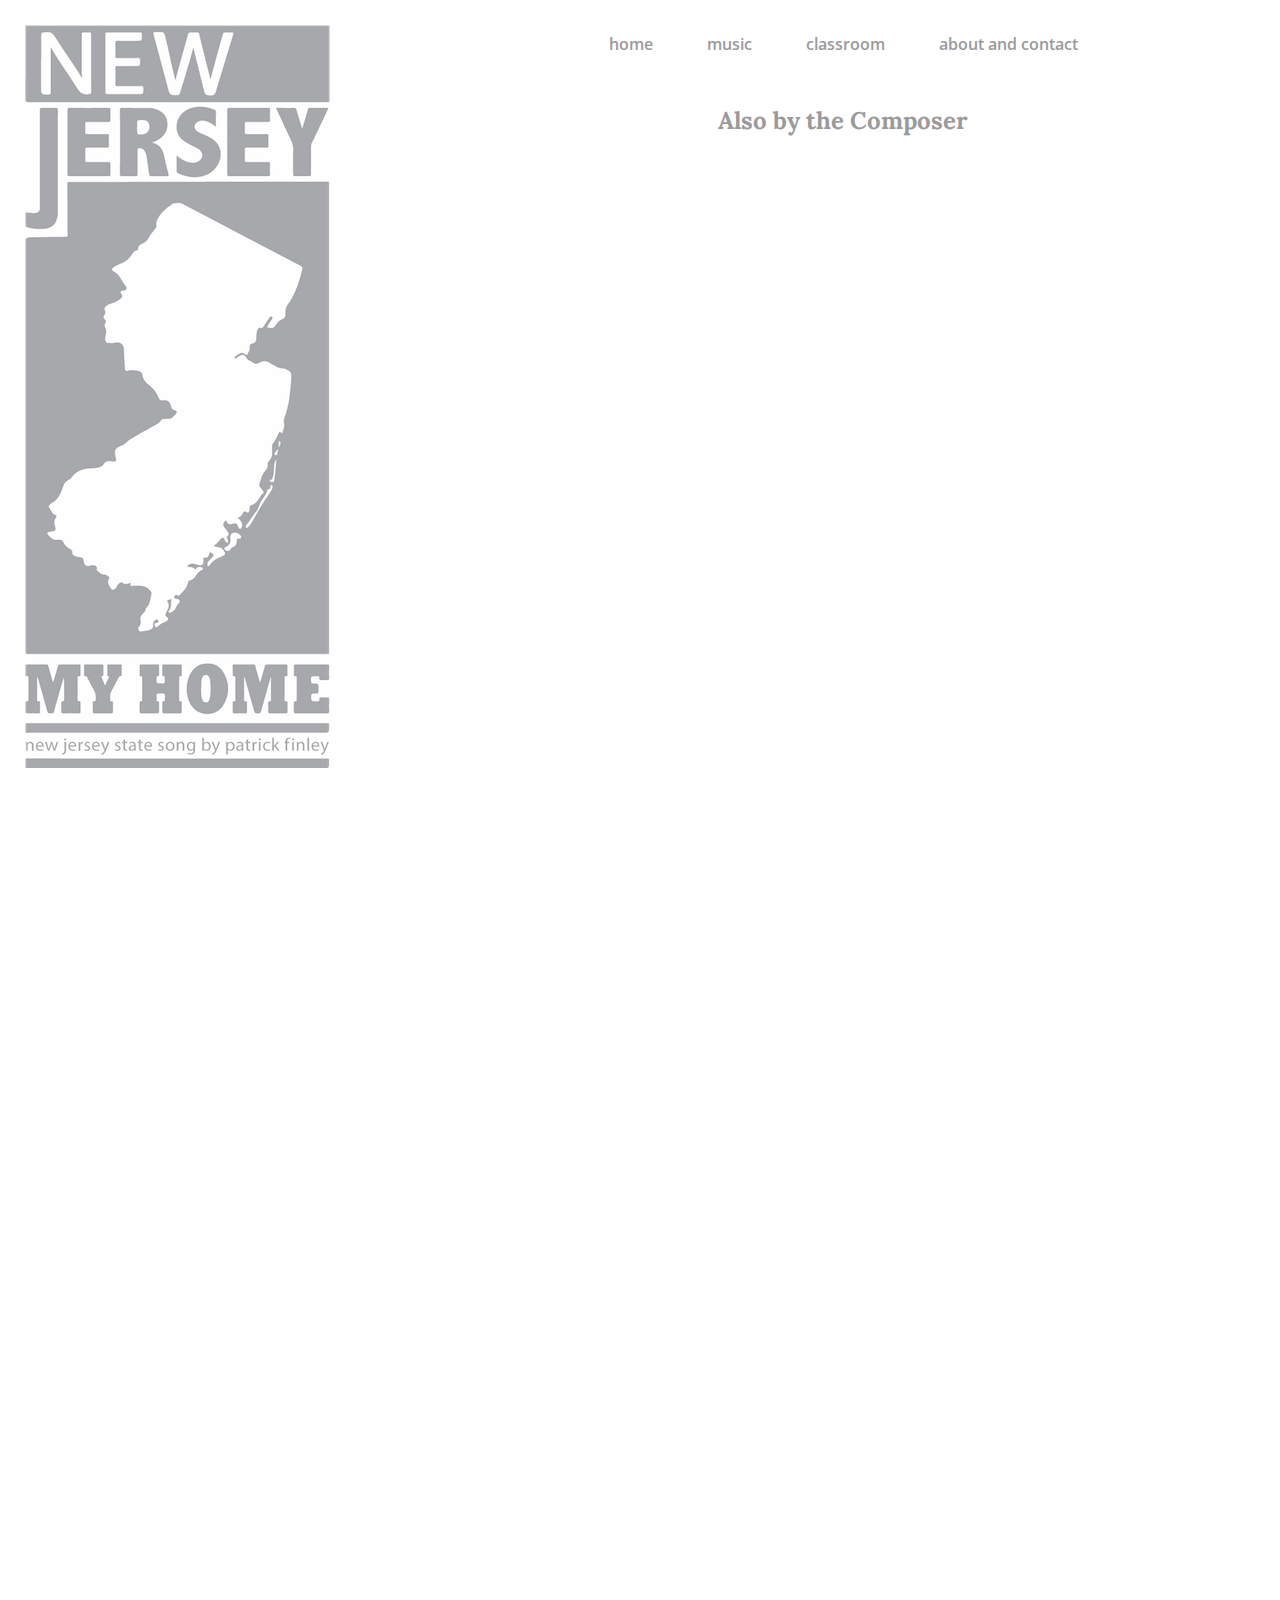
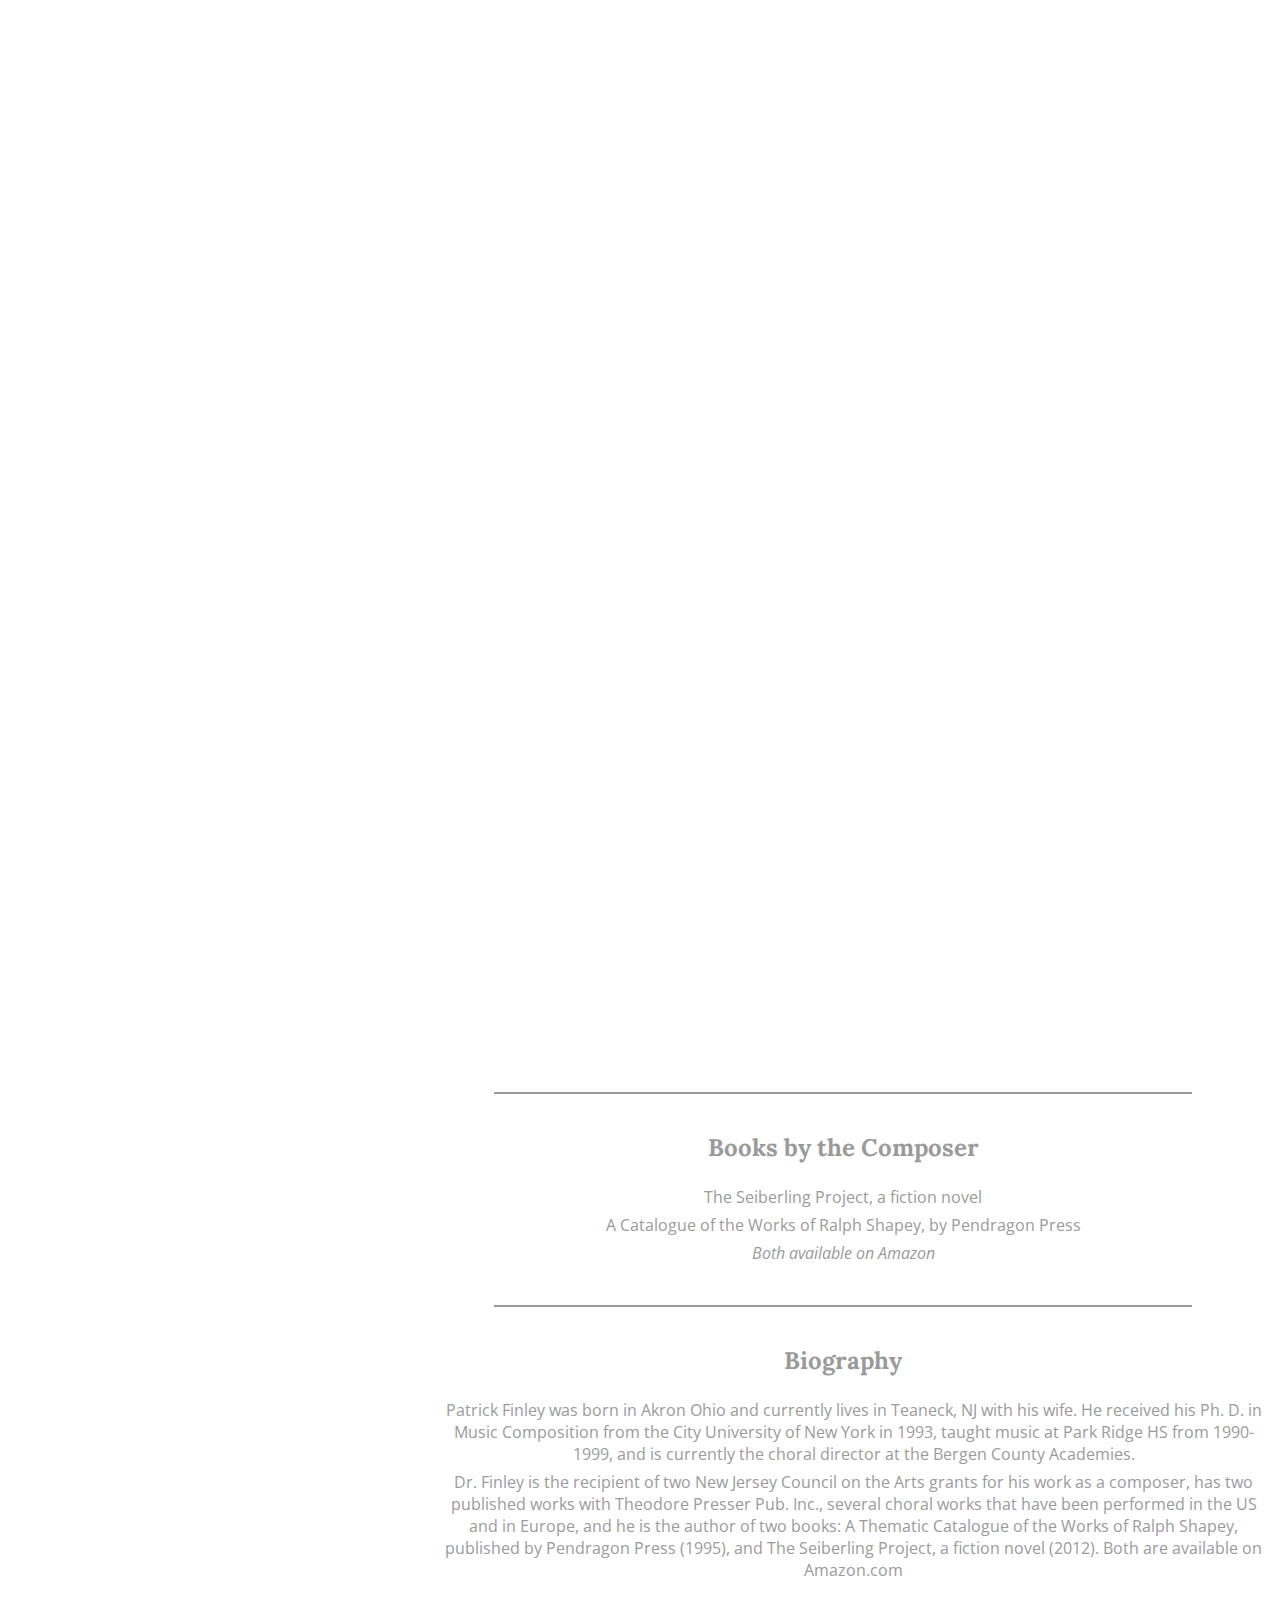
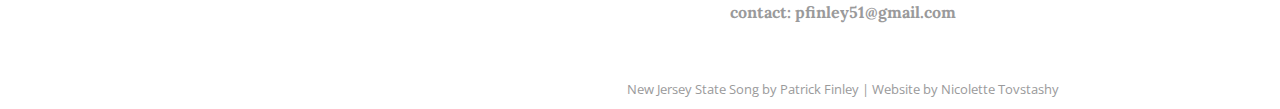
<file: contact.html>
<!DOCTYPE html>
<html>
 <head>
  <meta charset="UTF-8">
   <meta name="viewport" content="width=device-width, initial-scale=1">
  <title>About and Contact</title>
  <link href='https://fonts.googleapis.com/css?family=Open+Sans:400,300italic,300,400italic,600,600italic,700,700italic,800,800italic' rel='stylesheet' type='text/css'>
  <link href='https://fonts.googleapis.com/css?family=Lora:400,400italic,700,700italic' rel='stylesheet' type='text/css'>
  <link rel="stylesheet" href="../contact.css" type="text/css">
   
 </head>
 <body>
  <div id="all">
    <div class="inflow">
      <div class="positioner"><!-- may not be needed: see notes below-->
        <div class="fixed"><img  src="../images/njmhlogorev.png"></div>
      </div>
    </div>
      <div id="content">    
        <div id="navbar">
          <ul>
            <li><a href="index.html">home</a></li>
            <li><a href="music.html">music</a></li>
            <li><a href="classroom.html">classroom</a></li>
            <li><a href="contact.html">about and contact</a></li>
          </ul>
        </div>
        
        <h4>Also by the Composer</h4>
        <iframe class='video' width="830" height="588" src="https://www.youtube.com/embed/a27jNx5FpTU" frameborder="0" allowfullscreen></iframe>
        <iframe class='video' width="830" height="588" src="https://www.youtube.com/embed/eLY1rBBoUQ8" frameborder="0" allowfullscreen></iframe>
        <iframe class='video' width="830" height="588" src="https://www.youtube.com/embed/JcG848VlTNs" frameborder="0" allowfullscreen></iframe>
        <iframe class='video' width="830" height="588" src="https://www.youtube.com/embed/c8TpWYqdD-U" frameborder="0" allowfullscreen></iframe>
       <hr> 
        <div id="books">
          <h4 class="h4">Books by the Composer</h4>
          <p>The Seiberling Project, a fiction novel</p>
          <p>A Catalogue of the Works of Ralph Shapey,  by Pendragon Press</p>
          <p><em>Both available on Amazon</em></p>
        </div>
        
        <hr>
        <div id="sheetmusic">
          <h4 class="h4">Biography</h4>
          <p>Patrick Finley was born in Akron Ohio and currently lives in Teaneck, NJ with his wife. He received his Ph. D. in Music Composition from the City University of New York in 1993, taught music at Park Ridge HS from 1990-1999, and is currently the choral director at the Bergen County Academies.</p>  
<p>Dr. Finley is the recipient of two New Jersey Council on the Arts grants for his work as a composer, has two published works with Theodore Presser Pub. Inc., several choral works that have been performed in the US and in Europe, and he is the author of two books: A Thematic Catalogue of the Works of Ralph Shapey, published by Pendragon Press (1995), and The Seiberling Project, a fiction novel (2012).  Both are available on Amazon.com</p>
          <p></p>
          <h3>contact: pfinley51@gmail.com</h3>
        </div>  
      
         <div id="footer">
        <p>New Jersey State Song by Patrick Finley  |  Website by Nicolette Tovstashy</p>
        </div>
      </div>
    </div>
 </body>
</html>
</file>
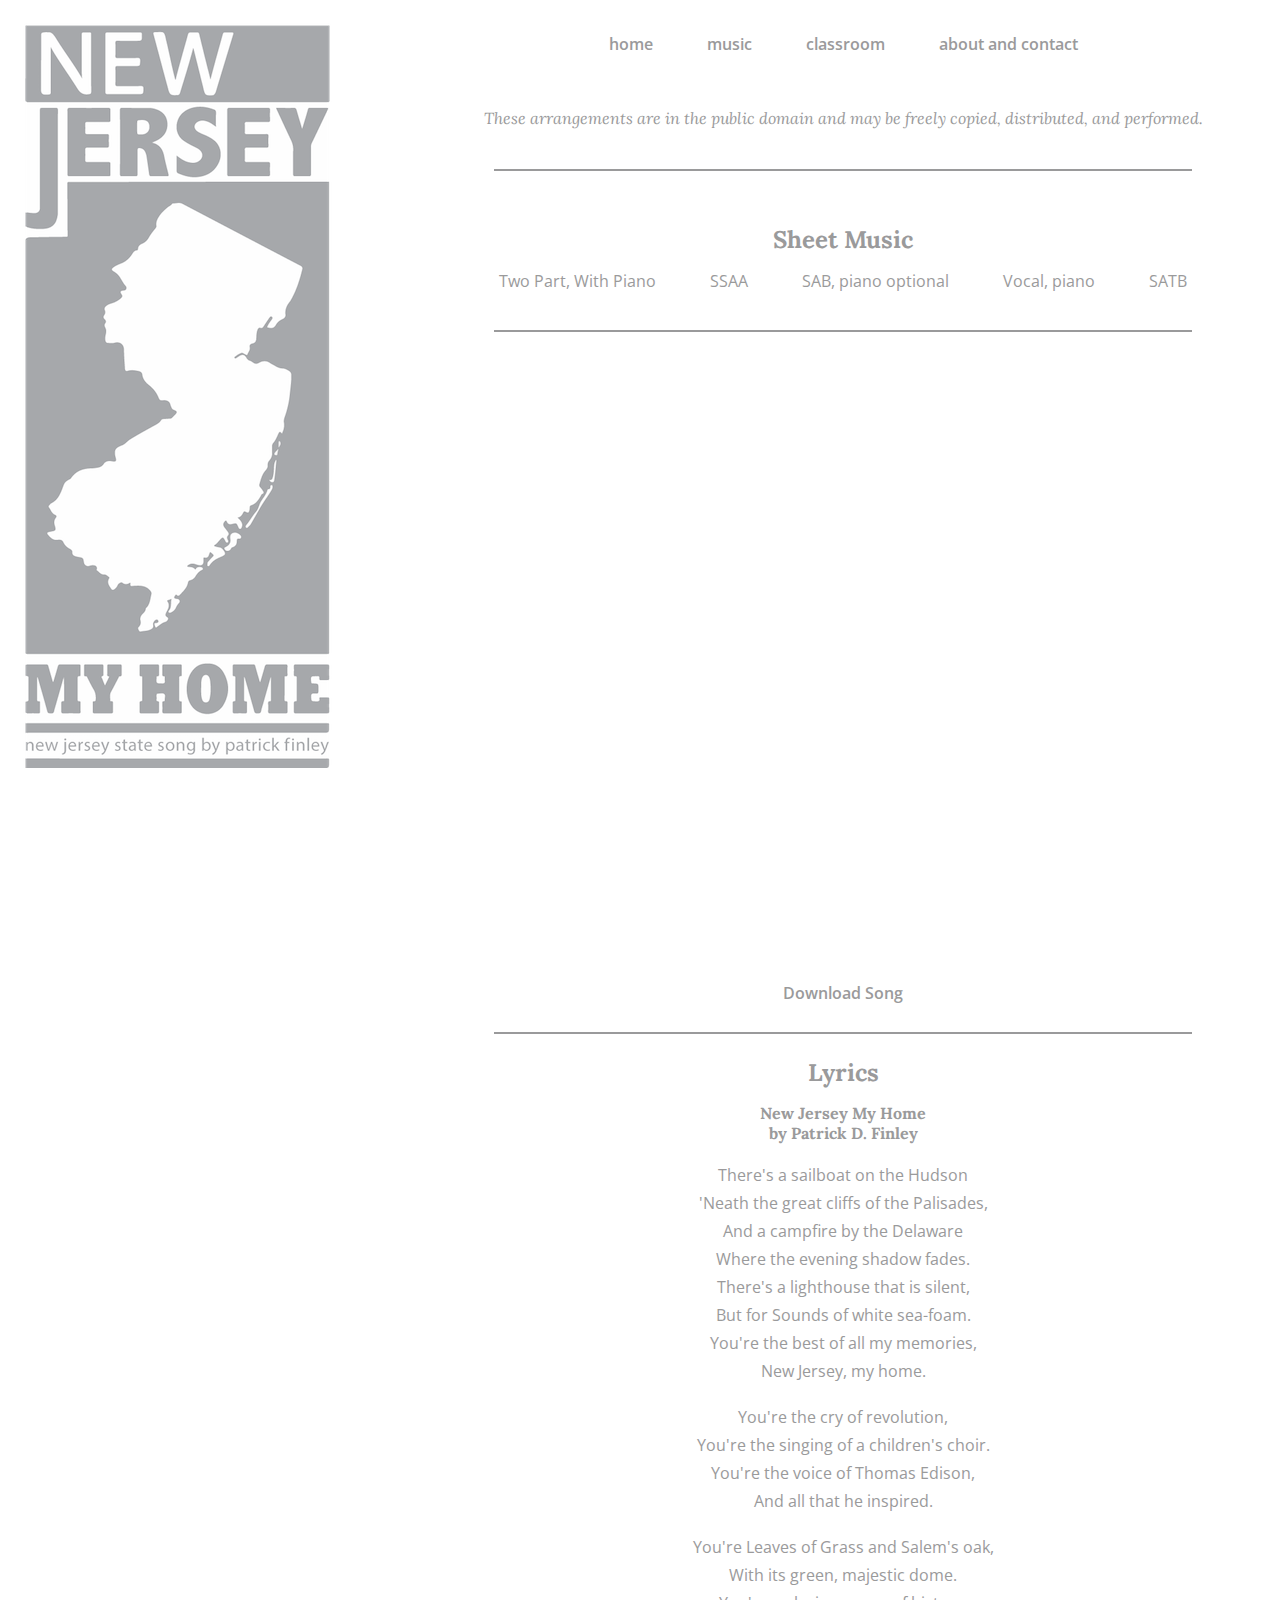
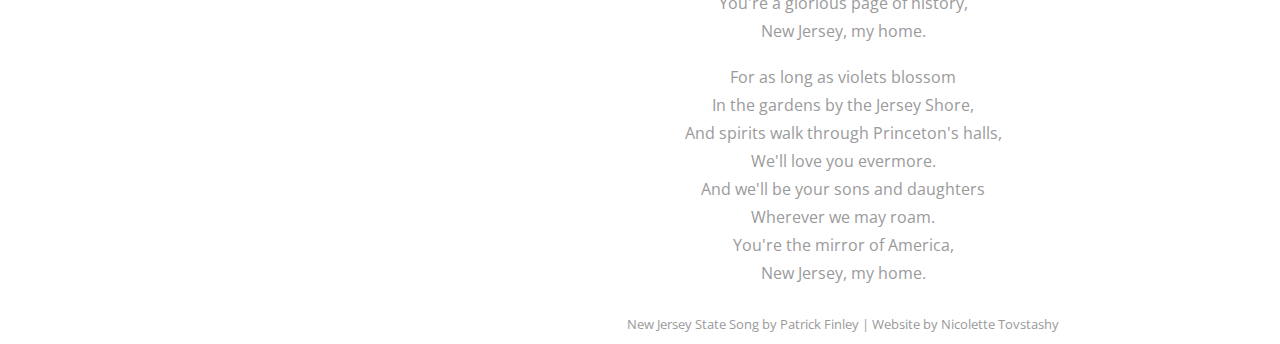
<file: music.html>
<!DOCTYPE html>
<html>
 <head>
  <meta charset="UTF-8">
   <meta name="viewport" content="width=device-width, initial-scale=1">
  <title>Music</title>
  <link href='https://fonts.googleapis.com/css?family=Open+Sans:400,300italic,300,400italic,600,600italic,700,700italic,800,800italic' rel='stylesheet' type='text/css'>
  <link href='https://fonts.googleapis.com/css?family=Lora:400,400italic,700,700italic' rel='stylesheet' type='text/css'>
  <link rel="stylesheet" href="../music.css" type="text/css">
   
 </head>
 <body>
  <div id="all">
    <div class="inflow">
      <div class="positioner"><!-- may not be needed: see notes below-->
        <div class="fixed"><img src="../images/njmhlogorev.png"></div>
      </div>
    </div>
      <div id="content">    
        <div id="navbar">
          <ul>
            <li><a href="index.html">home</a></li>
            <li><a href="music.html">music</a></li>
            <li><a href="classroom.html">classroom</a></li>
            <li><a href="contact.html">about and contact</a></li>
          </ul>
        </div>
        
        <div id="copy">
          <p><em>These arrangements are in the public domain and may be freely copied, distributed, and performed.</em></p>
        </div>
        
        <hr>
        <div id="sheetmusic">
          <h4 class="sheetmusic">Sheet Music</h4>
          <ul>
          <li><a href="images/sheet-music/twopartpiano.pdf" target="_blank" download>Two Part, With Piano</a></li>
          <li><a href="images/sheet-music/SSAA.pdf" target="_blank" download>SSAA</a></li>
          <li><a href="images/sheet-music/SABpianooptional.pdf" target="_blank" download>SAB, piano optional</a></li>
          <li><a href="images/sheet-music/pianovocal.pdf" target="_blank" download>Vocal, piano</a></li>
          <li><a href="images/sheet-music/SATB.pdf" target="_blank" download>SATB</a></li>
          </ul>
        </div>  
        
        <hr>

        <iframe id="video" width="830" height="588" src="https://www.youtube.com/embed/sioluornLno" frameborder="0" allowfullscreen></iframe>
        <div id="songdwn">  
        <a href="images/njmh.mp3" target="_blank" download>Download Song</a>
        </div>
        
        <hr>
        
        <div id="lyrics">
          <h4>Lyrics</h4>
          <h5>New Jersey My Home</h5>
          <h5>by Patrick D. Finley</h5>
          <p></p>
          <p>There's a sailboat on the Hudson</p>
          <p>'Neath the great cliffs of the Palisades,</p> 
          <p>And a campfire by the Delaware</p> 
          <p>Where the evening shadow fades.</p> 
          <p>There's a lighthouse that is silent,</p> 
          <p>But for Sounds of white sea-foam.</p> 
          <p>You're the best of all my memories,</p> 
          <p>New Jersey, my home.</p>
          <p></p>
          <p>You're the cry of revolution,</p> 
          <p>You're the singing of a children's choir.</p> 
          <p>You're the voice of Thomas Edison,</p> 
          <p>And all that he inspired.</p>
          <p></p>
          <p>You're Leaves of Grass and Salem's oak,</p> 
          <p>With its green, majestic dome.</p> 
          <p>You're a glorious page of history,</p> 
          <p>New Jersey, my home.</p>
          <p></p>
          <p>For as long as violets blossom</p>
          <p>In the gardens by the Jersey Shore,</p> 
          <p>And spirits walk through Princeton's halls,</p> 
          <p>We'll love you evermore.</p>
          <p>And we'll be your sons and daughters</p> 
          <p>Wherever we may roam.</p>
          <p>You're the mirror of America,</p>
          <p>New Jersey, my home.</p>
        </div>
        
         <div id="footer">
        <p>New Jersey State Song by Patrick Finley  |  Website by Nicolette Tovstashy</p>
        </div>
      </div>
    </div>
 </body>
</html>
</file>
<file: main.css>
hr {
  border-style: solid;
/*   transform: scaleY(0.5); */
  width: 600px;
  color: #9A9A9B;
}

#all {
  display: inline-block;
  position: relative;
  margin: 0 auto;
  width: 1300px;
  display: flex;
  justify-content: center;
  align-items: center;
}




#content {
  display: inline-block; 
  text-align: center;
/*   float: right; */
  width: 870px;
  margin: 0 auto;
  margin-left: 400px;
}

div.inflow {
  float: left; 
  position: relative;
}

div.positioner {
  position: absolute;
  left: 0;
}

div.fixed {
  width: 200px;
  height: 100%; 
  position: fixed; 
  top: 1%;
}

ul {
    list-style-type: none;
    margin: 0;
    padding: 0;
    text-align:center;
}

a {
    text-decoration:none;
    color: #9A9A9B;
    cursor: pointer;
    font-size: medium;
    font-weight: 600;
}

a:hover, a:active {
  color: #3d3d3d;
}

#navbar {
  padding-top: 25px;
  width: 100%;
}

li {
    font-family: 'Open Sans', sans-serif;    
    display: inline-block;
    list-style: none;
    margin-left:25px;
    margin-right:25px;
}

#welcometxt {
  margin: 0;
  padding: 0;
  text-align: center;
  padding: 30px;
}

#imgdiv {
  padding-top: 50px;
  padding-bottom: 20px;
  display:block;
  margin:0 auto;
}

p {
  width: 825px;
  font-family: 'Open Sans', sans-serif;    
  display: inline-block;
  color: #9A9A9B;
}

#container {
  width: 830px;
}

#threeimgs {
  position: relative;
  margin: auto;
  padding: 0;
  text-align: center;
  padding-top: 20px;
  padding-bottom: 25px;
  width: 830px;
}

#img1, #img2, #img3 {
  text-align: center;
  float: left;
  width: 250px;
/*   padding: 13px; */
}

.threeimgs {
  width: 250px;
  
}


#threeimgs div {
  display:inline-block;
  margin-bottom:20px;
  margin-left:10px;
  margin-right:10px;
}

#footer {
  margin-top: 40px;
  margin: auto;
  text-align: center;
  font-size: small;
}

@media (max-width:870px) {
  #imgdiv, p, hr, #threeimgs {
    width:90%;
  }
  .threeimgs {
    width:300px;
  }
  #threeimgs div {
    width:100%;
  }
}
</file>
<file: classroom.css>
hr {
  border-style: solid;
  width: 600px;
  color: #9A9A9B;
  margin-bottom: 30px;
/*   margin-left: 0; */
}

.blurb {
  padding-top: 20px;
  padding-bottom: 20px;
}

h6 {
  font-family: 'Lora', serif;
  font-style: italic;
  font-size: xx-large;
  padding-top: 15px;
  padding-bottom: 30px;  
  margin: 0;
  margin-bottom: 15px;
  text-align: center;
}

h4 {
  font-size: x-large;
  font-family: 'Lora', serif;
  margin-top: 30px;
  margin-bottom: 10px;
}

h3 {
   font-family: 'Lora', serif;
    margin-bottom: 0;
    margin-top: 30px;
}

p.no {
  margin-bottom: 0;
}

h4.special {
  margin-top: 10px;
}

h4.superspecial {
  margin-top: 20px;
}

#all {
  display: inline-block;
  position: relative;
  margin: 0 auto;
  width: 1300px;
  display: flex;
  justify-content: center;
  align-items: center;
  color: #9A9A9B;
  font-family: 'Open Sans', sans-serif;
}

div.inflow {
  float: left; 
  position: relative;
}

div.positioner {
  position: absolute;
  left: 0;
}

div.fixed {
  width: 400px;
  height: 100%; 
  position: fixed; 
  top: 1%;
}

#content {
  display: inline-block; 
  text-align: left;
  float: right;
  width: 870px;
  margin: 0 auto;
  margin-left: 400px;
}


#fortheclassroom ul {
  text-align: left;
  list-style-type: circle;
}

#navbar ul {
    list-style-type: none;
    margin: 0;
    padding: 0;
    text-align:center;
}

a {
    text-decoration:none;
    color: #9A9A9B;
    cursor: pointer;
    font-size: medium;
    font-weight: 600;
}

a:hover, a:active {
  color: #3d3d3d;
}

#navbar {
  padding-top: 25px;
  width: 100%;
}

#navbar li {
    font-family: 'Open Sans', sans-serif;    
    display: inline-block;
    list-style: none;
    margin-left:25px;
    margin-right:25px;
}

#fortheclassroom {
  margin: 0;
  padding: 0;
  text-align: left;
  padding: 30px;
}


p {
  width: 825px;
  font-family: 'Open Sans', sans-serif;
  display: inline-block;
  color: #9A9A9B;
  font-size: medium;
/*   margin-top: 15px;
  margin-bottom: 15px; */
}

#container {
  width: 830px;
}

#footer p{
  margin-top: 40px;
  margin: auto;
  text-align: center;
  font-size: small;
}
</file>
<file: contact.css>
hr {
  border-style: solid;
/*   transform: scaleY(0.5); */
  width: 80%;
  color: #9A9A9B;
}

h4 {
  font-size: x-large;
  font-family: 'Lora', serif;
  margin: 0;
  padding-top: 50px;
  padding-bottom: 20px;
  color: #9A9A9B;
}

h3 {
  font-size: medium;
  font-family: 'Lora', serif;
  margin: 0;
  padding: 0;
  color: #9A9A9B;
}

h4.h4 {
  padding-bottom: 20px;
  padding-top: 0;
}

#books {
  padding-top: 30px;
  padding-bottom: 30px;
}

#songdwn {
  font-family: 'Open Sans', sans-serif;
  padding-bottom: 20px;
}

.sheetmusic h4{
  padding-top: 30px;
}

h5 {
  font-size: medium;
  font-family: 'Lora', serif;
  margin: 0;
/*   padding-bottom: 20px; */
  color: #9A9A9B;
}

.video {
  padding-top: 20px;
  padding-bottom: 20px;
}

#endhr {
  width: 80%;
  margin-bottom: 30px;
  margin-top: 30px
}

#all {
  display: inline-block;
  position: relative;
  margin: 0 auto;
  width: 1300px;
  display: flex;
  justify-content: center;
  align-items: center;
}

div.inflow {
  float: left; 
  position: relative;
}

div.positioner {
  position: absolute;
  left: 0;
}

div.fixed {
  width: 400px;
  height: 100%; 
  position: fixed; 
  top: 1%;
}

#content {
  display: inline-block; 
  text-align: center;
  float: right;
  width: 870px;
  margin: 0 auto;
  margin-left: 400px;
}


ul {
    list-style-type: none;
    margin: 0;
    padding: 0;
    text-align:center;
}

a {
    text-decoration:none;
    color: #9A9A9B;
    cursor: pointer;
    font-size: medium;
    font-weight: 600;
}

a:hover, a:active {
  color: #3d3d3d;
}

#navbar {
  padding-top: 25px;
  width: 100%;
}

#sheetmusic {
    list-style-type: none;
    margin: 0;
    padding: 30px;
    text-align: center;
}

#sheetmusic a {
  font-weight: 400;
}

#sheetmusic li {
  display: inline-block;
  margin-left:25px;
  margin-right:25px;
}

#sheetmusic ul {
text-align: center;
}

li {
    font-family: 'Open Sans', sans-serif;    
    display: inline-block;
    list-style: none;
    margin-left:25px;
    margin-right:25px;
}

p {
  width: 825px;
  font-family: 'Open Sans', sans-serif;    
  display: inline-block;
  color: #9A9A9B;
  margin: 3px;
}

#container {
  width: 830px;
}


#footer {
  margin-top: 40px;
  padding-top: 25px;
  margin: auto;
  text-align: center;
  font-size: small;
}
</file>
<file: music.css>
hr {
  border-style: solid;
/*   transform: scaleY(0.5); */
  width: 80%;
  color: #9A9A9B;
}

#copy {
  margin-top: 50px;
}

#copy p{
  font-family: 'Lora', serif;
  font-size: medium;
  padding-bottom: 30px;
}

h4 {
  font-size: x-large;
  font-family: 'Lora', serif;
  margin: 0;
  padding-top: 15px;
  padding-bottom: 15px;
  color: #9A9A9B;
}

#songdwn {
  font-family: 'Open Sans', sans-serif;
  padding-bottom: 20px;
}

.sheetmusic h4{
  padding-top: 30px;
}

h5 {
  font-size: medium;
  font-family: 'Lora', serif;
  margin: 0;
/*   padding-bottom: 20px; */
  color: #9A9A9B;
}

#video {
  padding-top: 30px;
  padding-bottom: 20px;
}

#endhr {
  width: 80%;
  margin-bottom: 30px;
  margin-top: 30px
}

#all {
  display: inline-block;
  position: relative;
  margin: 0 auto;
  width: 1300px;
  display: flex;
  justify-content: center;
  align-items: center;
}

div.inflow {
  float: left; 
  position: relative;
}

div.positioner {
  position: absolute;
  left: 0;
}

div.fixed {
  width: 400px;
  height: 100%; 
  position: fixed; 
  top: 1%;
}

#content {
  display: inline-block; 
  text-align: center;
  float: right;
  width: 870px;
  margin: 0 auto;
  margin-left: 400px;
}



ul {
    list-style-type: none;
    margin: 0;
    padding: 0;
    text-align:center;
}

a {
    text-decoration:none;
    color: #9A9A9B;
    cursor: pointer;
    font-size: medium;
    font-weight: 600;
}

a:hover, a:active {
  color: #3d3d3d;
}

#navbar {
  padding-top: 25px;
  width: 100%;
}

#sheetmusic {
    list-style-type: none;
    margin: 0;
    padding: 30px;
    text-align: center;
}

#sheetmusic a {
  font-weight: 400;
}

#sheetmusic li {
  display: inline-block;
  margin-left:25px;
  margin-right:25px;
}

#sheetmusic ul {
text-align: center;
}

li {
    font-family: 'Open Sans', sans-serif;    
    display: inline-block;
    list-style: none;
    margin-left:25px;
    margin-right:25px;
}

p {
  width: 825px;
  font-family: 'Open Sans', sans-serif;    
  display: inline-block;
  color: #9A9A9B;
  margin: 3px;
}

#container {
  width: 830px;
}


#footer {
  margin-top: 40px;
  padding-top: 25px;
  margin: auto;
  text-align: center;
  font-size: small;
}
</file>
